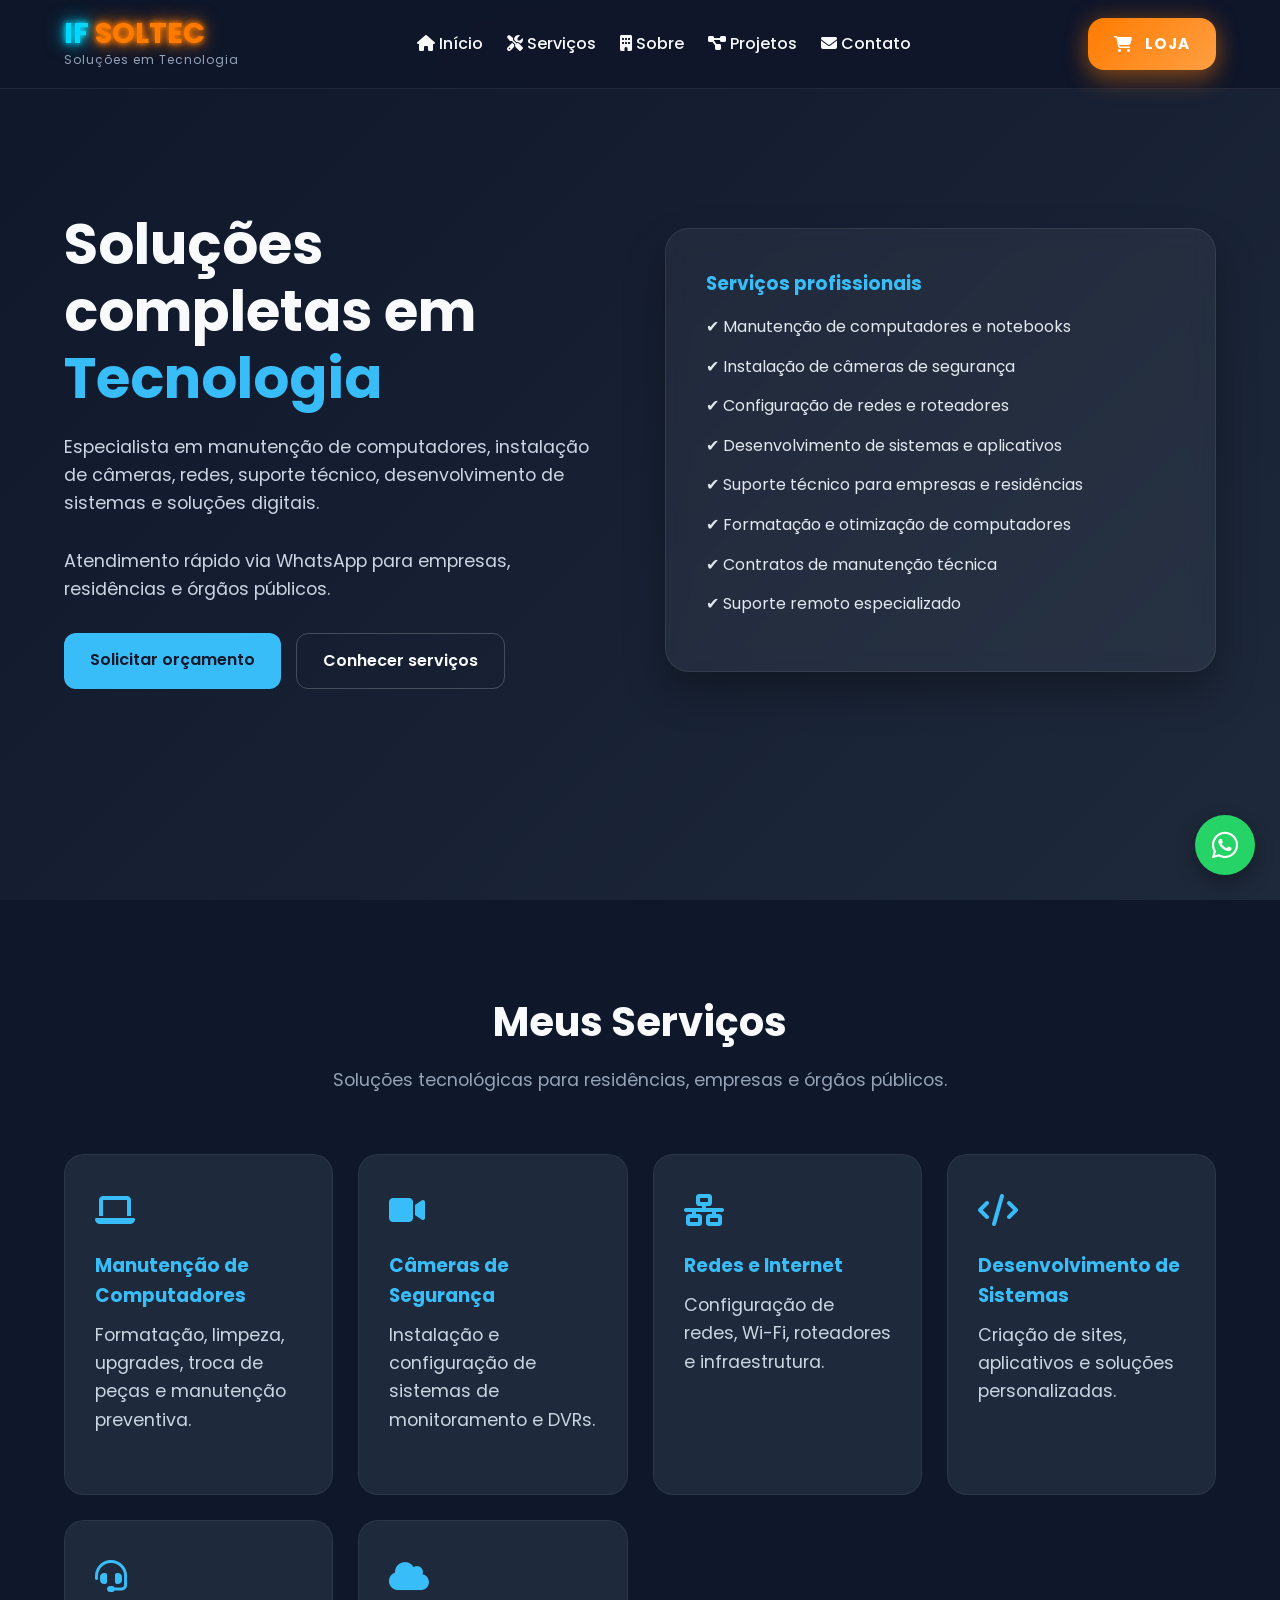
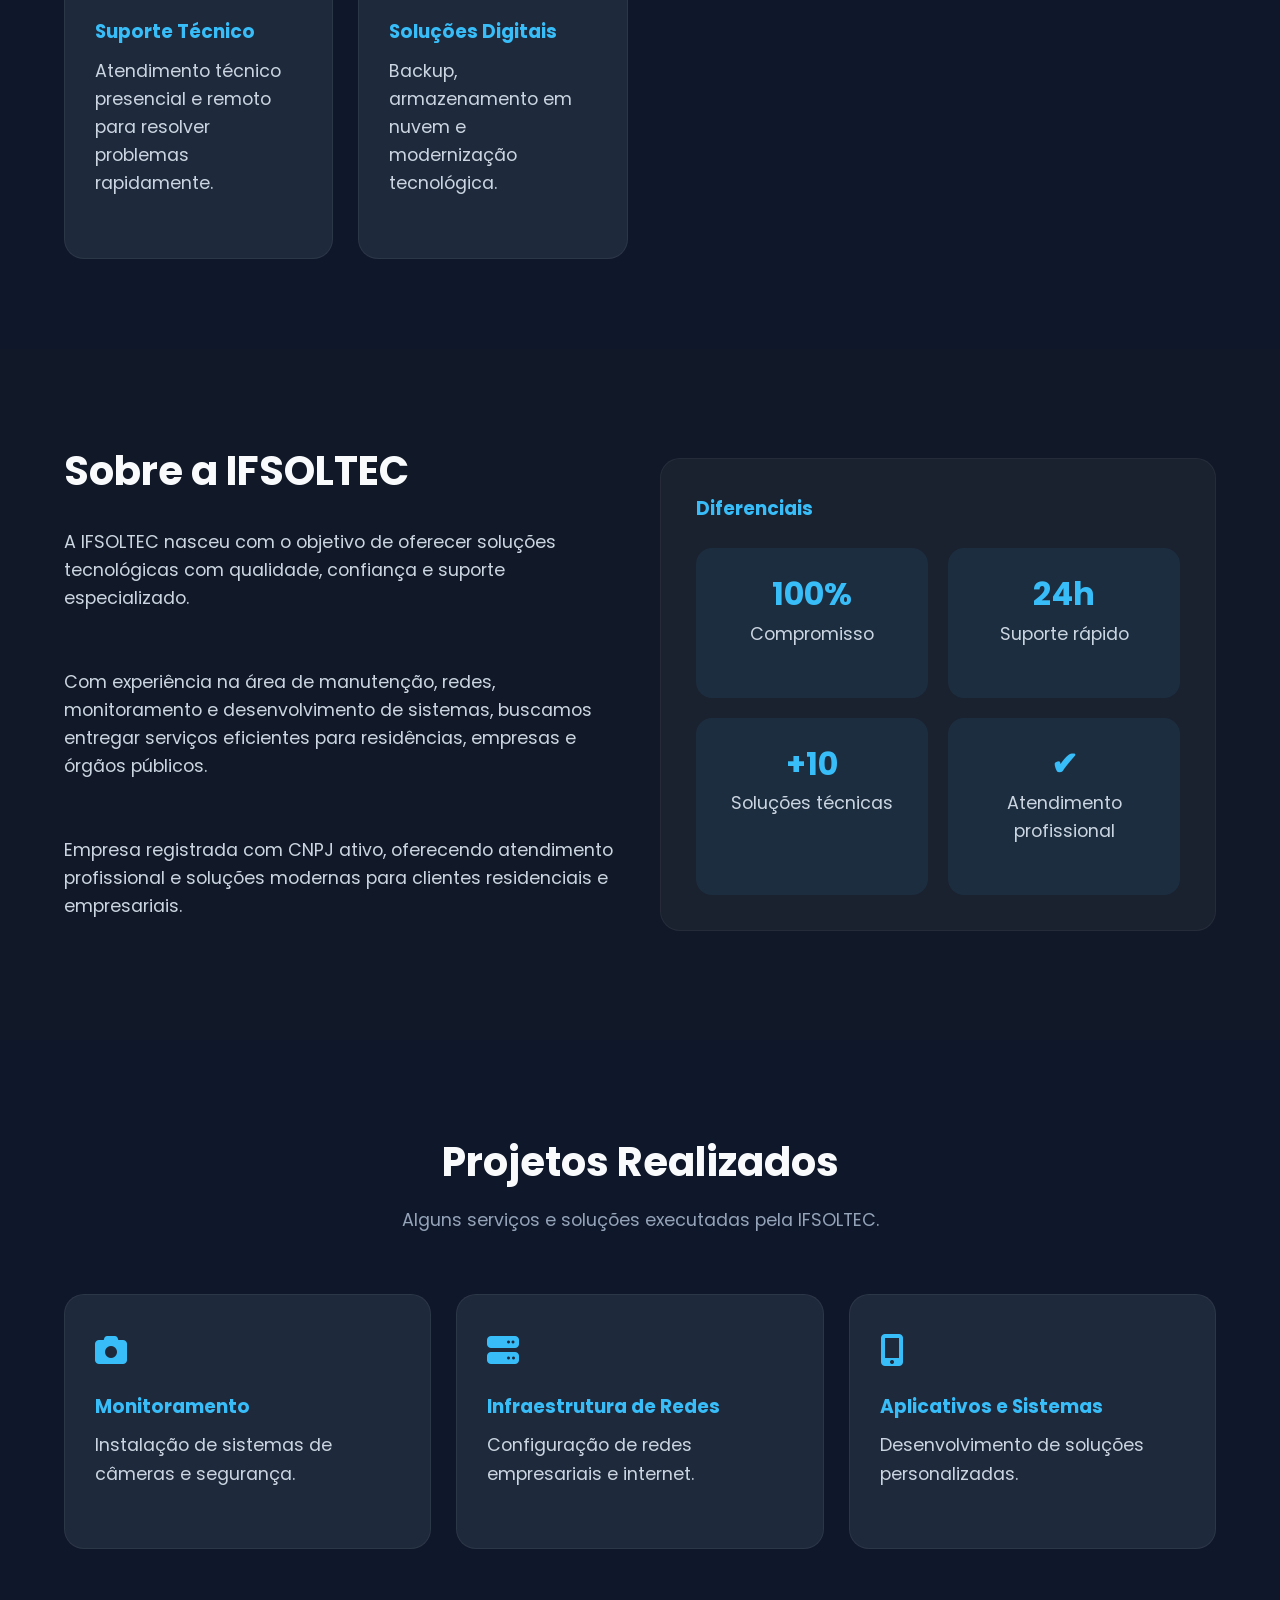
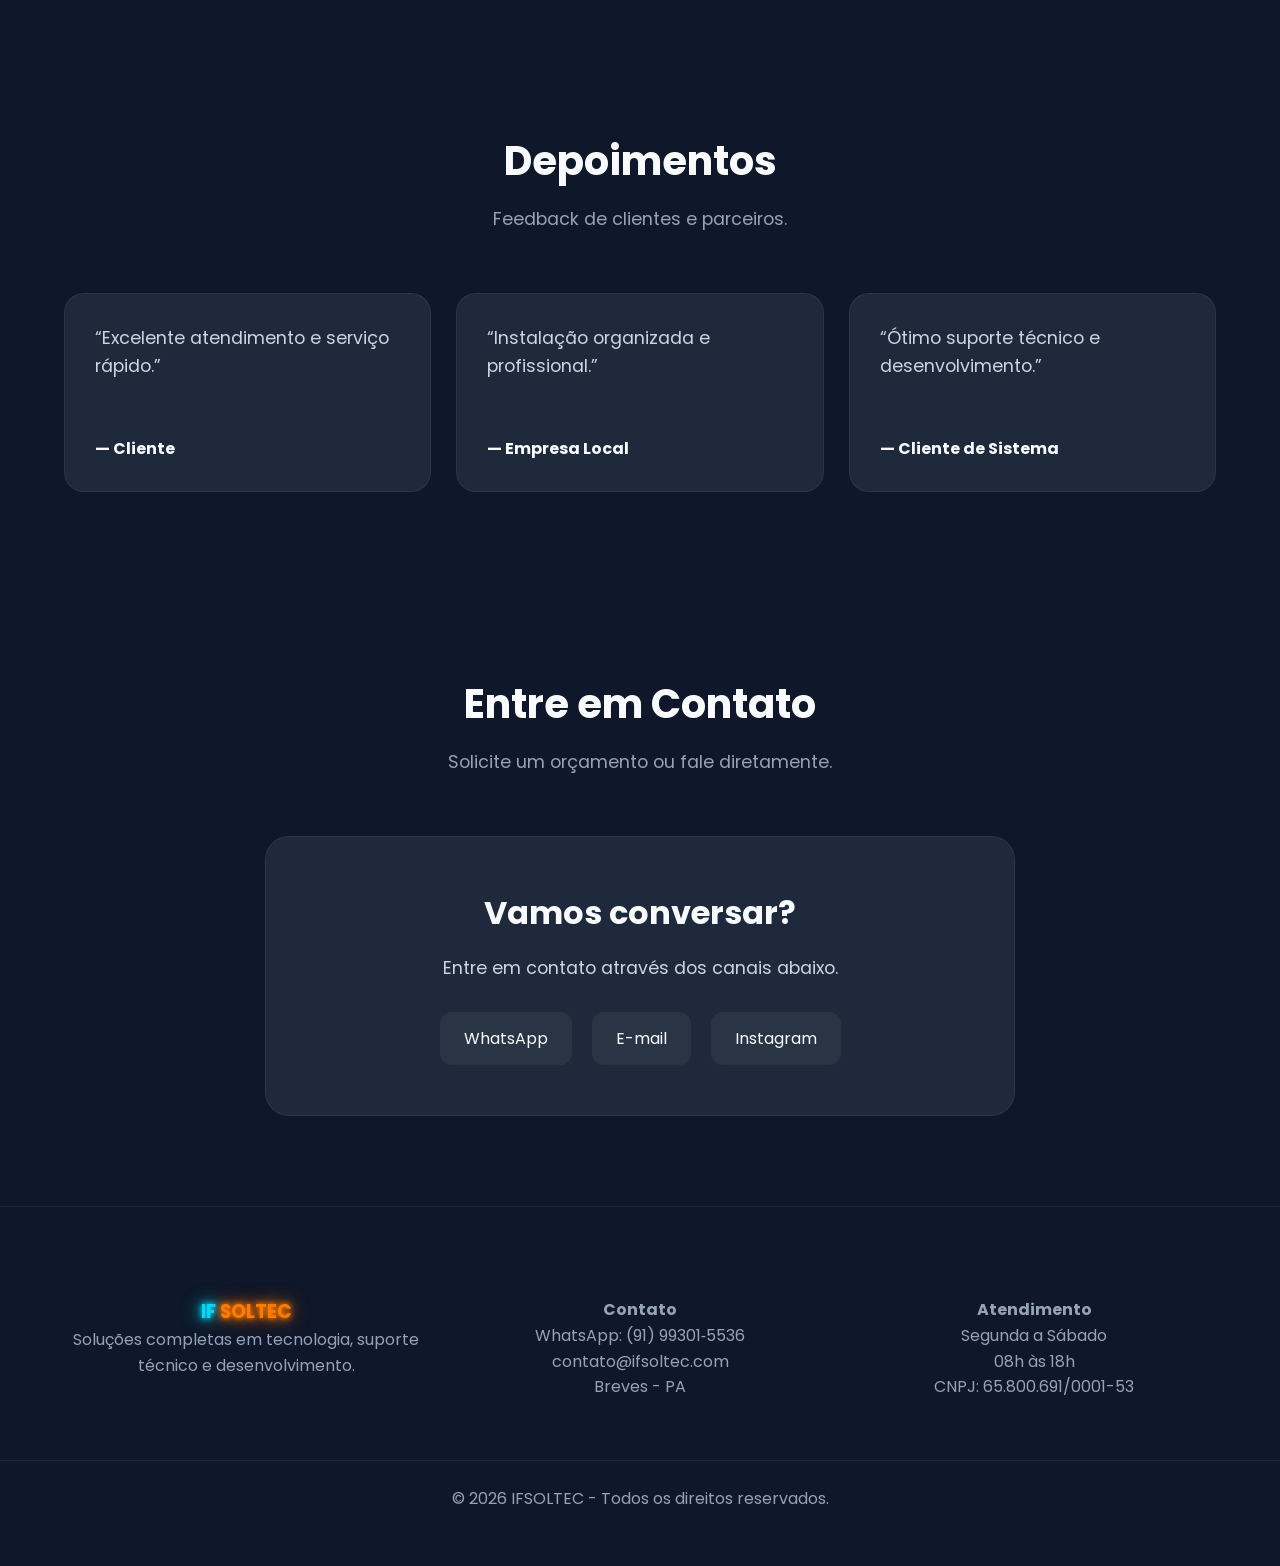
<file: index.html>
<!DOCTYPE html>
<html lang="pt-BR">

<head>

  <meta charset="UTF-8">

  <meta
    name="viewport"
    content="width=device-width, initial-scale=1.0">

  <title>
    IFSOLTEC - Soluções em Tecnologia
  </title>

  <!-- SEO -->

  <meta
    name="description"
    content="Empresa especializada em manutenção de computadores, instalação de câmeras, redes, suporte técnico e desenvolvimento de sistemas.">

  <meta
    name="keywords"
    content="manutenção de computadores, câmeras de segurança, suporte técnico, desenvolvimento de sistemas, tecnologia">

  <meta
    name="author"
    content="IFSOLTEC">

  <!-- GEO LOCALIZAÇÃO -->

  <meta
    name="geo.region"
    content="BR-PA">

  <meta
    name="geo.placename"
    content="Breves">

  <!-- TEMA MOBILE -->

  <meta
    name="theme-color"
    content="#0f172a">
    
  <!-- Open Graph para quando compartilhar no WhatsApp/Facebook. -->
  
    <meta property="og:title" content="IFSOLTEC">
    <meta property="og:description"
    content="Soluções completas em tecnologia">
    <meta property="og:image"
    content="https://ifsoltec.com/banner.png">
    <meta property="og:url"
    content="https://ifsoltec.com">
    <meta property="og:type" content="website">

  <!-- FAVICON -->

  <link
    rel="icon"
    type="image/png"
    href="icon2.png">

  <!-- GOOGLE FONTS -->

  <link
    rel="preconnect"
    href="https://fonts.googleapis.com">

  <link
    rel="preconnect"
    href="https://fonts.gstatic.com"
    crossorigin>

  <link
    href="https://fonts.googleapis.com/css2?family=Poppins:wght@300;400;500;600;700&display=swap"
    rel="stylesheet">

  <!-- FONT AWESOME -->

  <link
    rel="stylesheet"
    href="https://cdnjs.cloudflare.com/ajax/libs/font-awesome/6.5.1/css/all.min.css">

  <!-- CSS -->

  <link
    rel="stylesheet"
    href="css/style.css">

</head>

<body>

  <header class="header">

  <div class="container">

    <nav class="navbar">

      <!-- LOGO -->
      <a href="index.html" class="logo">

        <div class="logo-text">

          <h2>

            <span class="logo-if">
              IF
            </span>

            <span class="logo-soltec">
              SOLTEC
            </span>

          </h2>

          <small>
            Soluções em Tecnologia
          </small>

        </div>

      </a>

      <!-- MENU -->
      <div class="menu" id="mainMenu">

        <a href="#inicio">
          <i class="fas fa-house"></i>
          Início
        </a>

        <a href="#servicos">
          <i class="fas fa-screwdriver-wrench"></i>
          Serviços
        </a>

        <a href="#sobre">
          <i class="fas fa-building"></i>
          Sobre
        </a>

        <a href="#projetos">
          <i class="fas fa-diagram-project"></i>
          Projetos
        </a>

        <a href="#contato">
          <i class="fas fa-envelope"></i>
          Contato
        </a>

      </div>
        
        <!-- BOTÃO LOJA -->
        <a href="loja.html" class="btn-loja">
        
          <i class="fas fa-cart-shopping"></i>
        
          <span>
            LOJA
          </span>
        
        </a>

        <button
          class="menu-toggle"
          type="button"
          aria-label="Abrir menu"
          aria-controls="mainMenu"
          aria-expanded="false">
          <i class="fas fa-bars"></i>
        </button>

    </nav>

  </div>

</header>
  

  <section class="hero" id="inicio">

    <div class="container hero-content hero-text fade-up">

      <div class="hero-text">

        <h1>
          Soluções completas em <span>Tecnologia</span>
        </h1>

        <p>
          Especialista em manutenção de computadores,
          instalação de câmeras, redes, suporte técnico,
          desenvolvimento de sistemas e soluções digitais.
        </p>
        <p>
        Atendimento rápido via WhatsApp para empresas,
        residências e órgãos públicos.
        </p>

        <div class="buttons">
          <a href="https://wa.me/5591993015536" target="_blank" rel="noopener noreferrer" class="btn btn-primary">
            Solicitar orçamento
          </a>

          <a href="#servicos" class="btn btn-secondary">
            Conhecer serviços
          </a>
        </div>

      </div>

      <div class="hero-card">

        <h3>Serviços profissionais</h3>

        <ul>
          <li>✔ Manutenção de computadores e notebooks</li>
          <li>✔ Instalação de câmeras de segurança</li>
          <li>✔ Configuração de redes e roteadores</li>
          <li>✔ Desenvolvimento de sistemas e aplicativos</li>
          <li>✔ Suporte técnico para empresas e residências</li>
          <li>✔ Formatação e otimização de computadores</li>
            <li>✔ Contratos de manutenção técnica</li>
            <li>✔ Suporte remoto especializado</li>
        </ul>

      </div>

    </div>

  </section>
  
  

  <section id="servicos">

    <div class="container hero-text fade-up">

      <div class="section-title">
        <h2>Meus Serviços</h2>

        <p>
          Soluções tecnológicas para residências,
          empresas e órgãos públicos.
        </p>
      </div>

      <div class="services-grid">

        <div class="service-card">

          <div class="service-icon">
            <i class="fas fa-laptop"></i>
          </div>

          <h3>Manutenção de Computadores</h3>

          <p>
            Formatação, limpeza, upgrades,
            troca de peças e manutenção preventiva.
          </p>

        </div>

        <div class="service-card">

          <div class="service-icon">
            <i class="fas fa-video"></i>
          </div>

          <h3>Câmeras de Segurança</h3>

          <p>
            Instalação e configuração de sistemas
            de monitoramento e DVRs.
          </p>

        </div>

        <div class="service-card">

          <div class="service-icon">
            <i class="fas fa-network-wired"></i>
          </div>

          <h3>Redes e Internet</h3>

          <p>
            Configuração de redes, Wi-Fi,
            roteadores e infraestrutura.
          </p>

        </div>

        <div class="service-card">

          <div class="service-icon">
            <i class="fas fa-code"></i>
          </div>

          <h3>Desenvolvimento de Sistemas</h3>

          <p>
            Criação de sites, aplicativos
            e soluções personalizadas.
          </p>

        </div>

        <div class="service-card">

          <div class="service-icon">
            <i class="fas fa-headset"></i>
          </div>

          <h3>Suporte Técnico</h3>

          <p>
            Atendimento técnico presencial
            e remoto para resolver problemas rapidamente.
          </p>

        </div>

        <div class="service-card">

          <div class="service-icon">
            <i class="fas fa-cloud"></i>
          </div>

          <h3>Soluções Digitais</h3>

          <p>
            Backup, armazenamento em nuvem
            e modernização tecnológica.
          </p>

        </div>

      </div>

    </div>

  </section>

  <section class="about" id="sobre">

    <div class="container about-content hero-text fade-up">

      <div>

        <div class="section-title"
          style="text-align:left; margin-bottom:25px;">

          <h2>Sobre a IFSOLTEC</h2>

        </div>

        <p>
        A IFSOLTEC nasceu com o objetivo de oferecer soluções tecnológicas
        com qualidade, confiança e suporte especializado.
        </p>
        
        <br>
        
        <p>
        Com experiência na área de manutenção, redes,
        monitoramento e desenvolvimento de sistemas,
        buscamos entregar serviços eficientes para residências,
        empresas e órgãos públicos.
        </p>
        
        <br>
        
        <p>
        Empresa registrada com CNPJ ativo,
        oferecendo atendimento profissional e soluções modernas
        para clientes residenciais e empresariais.
        </p>

      </div>

      <div class="about-box">

        <h3 style="margin-bottom:20px; color:#38bdf8;">
          Diferenciais
        </h3>

        <div class="stats">

          <div class="stat">
            <h3>100%</h3>
            <p>Compromisso</p>
          </div>

          <div class="stat">
            <h3>24h</h3>
            <p>Suporte rápido</p>
          </div>

          <div class="stat">
            <h3>+10</h3>
            <p>Soluções técnicas</p>
          </div>

          <div class="stat">
            <h3>✔</h3>
            <p>Atendimento profissional</p>
          </div>

        </div>

      </div>

    </div>

  </section>

  <section id="projetos">

    <div class="container hero-text fade-up">

      <div class="section-title">

        <h2>Projetos Realizados</h2>

        <p>
          Alguns serviços e soluções executadas pela IFSOLTEC.
        </p>

      </div>

      <div class="services-grid">

        <div class="service-card">

          <div class="service-icon">
            <i class="fas fa-camera"></i>
          </div>

          <h3>Monitoramento</h3>

          <p>
            Instalação de sistemas de câmeras
            e segurança.
          </p>

        </div>

        <div class="service-card">

          <div class="service-icon">
            <i class="fas fa-server"></i>
          </div>

          <h3>Infraestrutura de Redes</h3>

          <p>
            Configuração de redes empresariais
            e internet.
          </p>

        </div>

        <div class="service-card">

          <div class="service-icon">
            <i class="fas fa-mobile-alt"></i>
          </div>

          <h3>Aplicativos e Sistemas</h3>

          <p>
            Desenvolvimento de soluções
            personalizadas.
          </p>

        </div>

      </div>

    </div>

  </section>

  <section id="depoimentos">

    <div class="container hero-text fade-up">

      <div class="section-title">

        <h2>Depoimentos</h2>

        <p>
          Feedback de clientes e parceiros.
        </p>

      </div>

      <div class="services-grid">

        <div class="service-card">

          <p>
            “Excelente atendimento e serviço rápido.”
          </p>

          <br>

          <strong>— Cliente</strong>

        </div>

        <div class="service-card">

          <p>
            “Instalação organizada e profissional.”
          </p>

          <br>

          <strong>— Empresa Local</strong>

        </div>

        <div class="service-card">

          <p>
            “Ótimo suporte técnico e desenvolvimento.”
          </p>

          <br>

          <strong>— Cliente de Sistema</strong>

        </div>

      </div>

    </div>

  </section>

  <section class="contact" id="contato">

    <div class="container hero-text fade-up">

      <div class="section-title">

        <h2>Entre em Contato</h2>

        <p>
          Solicite um orçamento ou fale diretamente.
        </p>

      </div>

      <div class="contact-box">

        <h3 style="font-size:2rem; margin-bottom:15px;">
          Vamos conversar?
        </h3>

        <p>
          Entre em contato através dos canais abaixo.
        </p>

        <div class="contact-links">

          <a href="https://wa.me/5591993015536"
            target="_blank"
            rel="noopener noreferrer">

            WhatsApp

          </a>

          <a href="mailto:contato@ifsoltec.com">

            E-mail

          </a>

          <a href="https://instagram.com/ifsoltec"
            target="_blank"
            rel="noopener noreferrer">

            Instagram

          </a>

        </div>

      </div>

    </div>

  </section>
  
  <footer>

      <div class="container footer-grid">
    
        <div>
    
          <h3>
            <span class="logo-if">IF</span>
            <span class="logo-soltec">SOLTEC</span>
          </h3>
    
          <p>
            Soluções completas em tecnologia,
            suporte técnico e desenvolvimento.
          </p>
    
        </div>
    
        <div>
    
          <h4>Contato</h4>
    
          <p>WhatsApp: (91) 99301‑5536</p>
    
          <p>contato@ifsoltec.com</p>
    
          <p>Breves - PA</p>
    
        </div>
    
        <div>
    
          <h4>Atendimento</h4>
    
          <p>Segunda a Sábado</p>
    
          <p>08h às 18h</p>
    
          <p>CNPJ: 65.800.691/0001-53</p>
    
        </div>
    
      </div>
    
      <div class="footer-bottom">
    
        © 2026 IFSOLTEC - Todos os direitos reservados.
    
      </div>
    
    </footer>

  

  <a href="https://wa.me/5591993015536?text=Olá,%20vim%20pelo%20site!"
      class="whatsapp-float"
      target="_blank"
      rel="noopener noreferrer">
          <i class="fab fa-whatsapp"></i>
    </a>

<script src="js/site.js"></script>
</body>

</html>
</file>
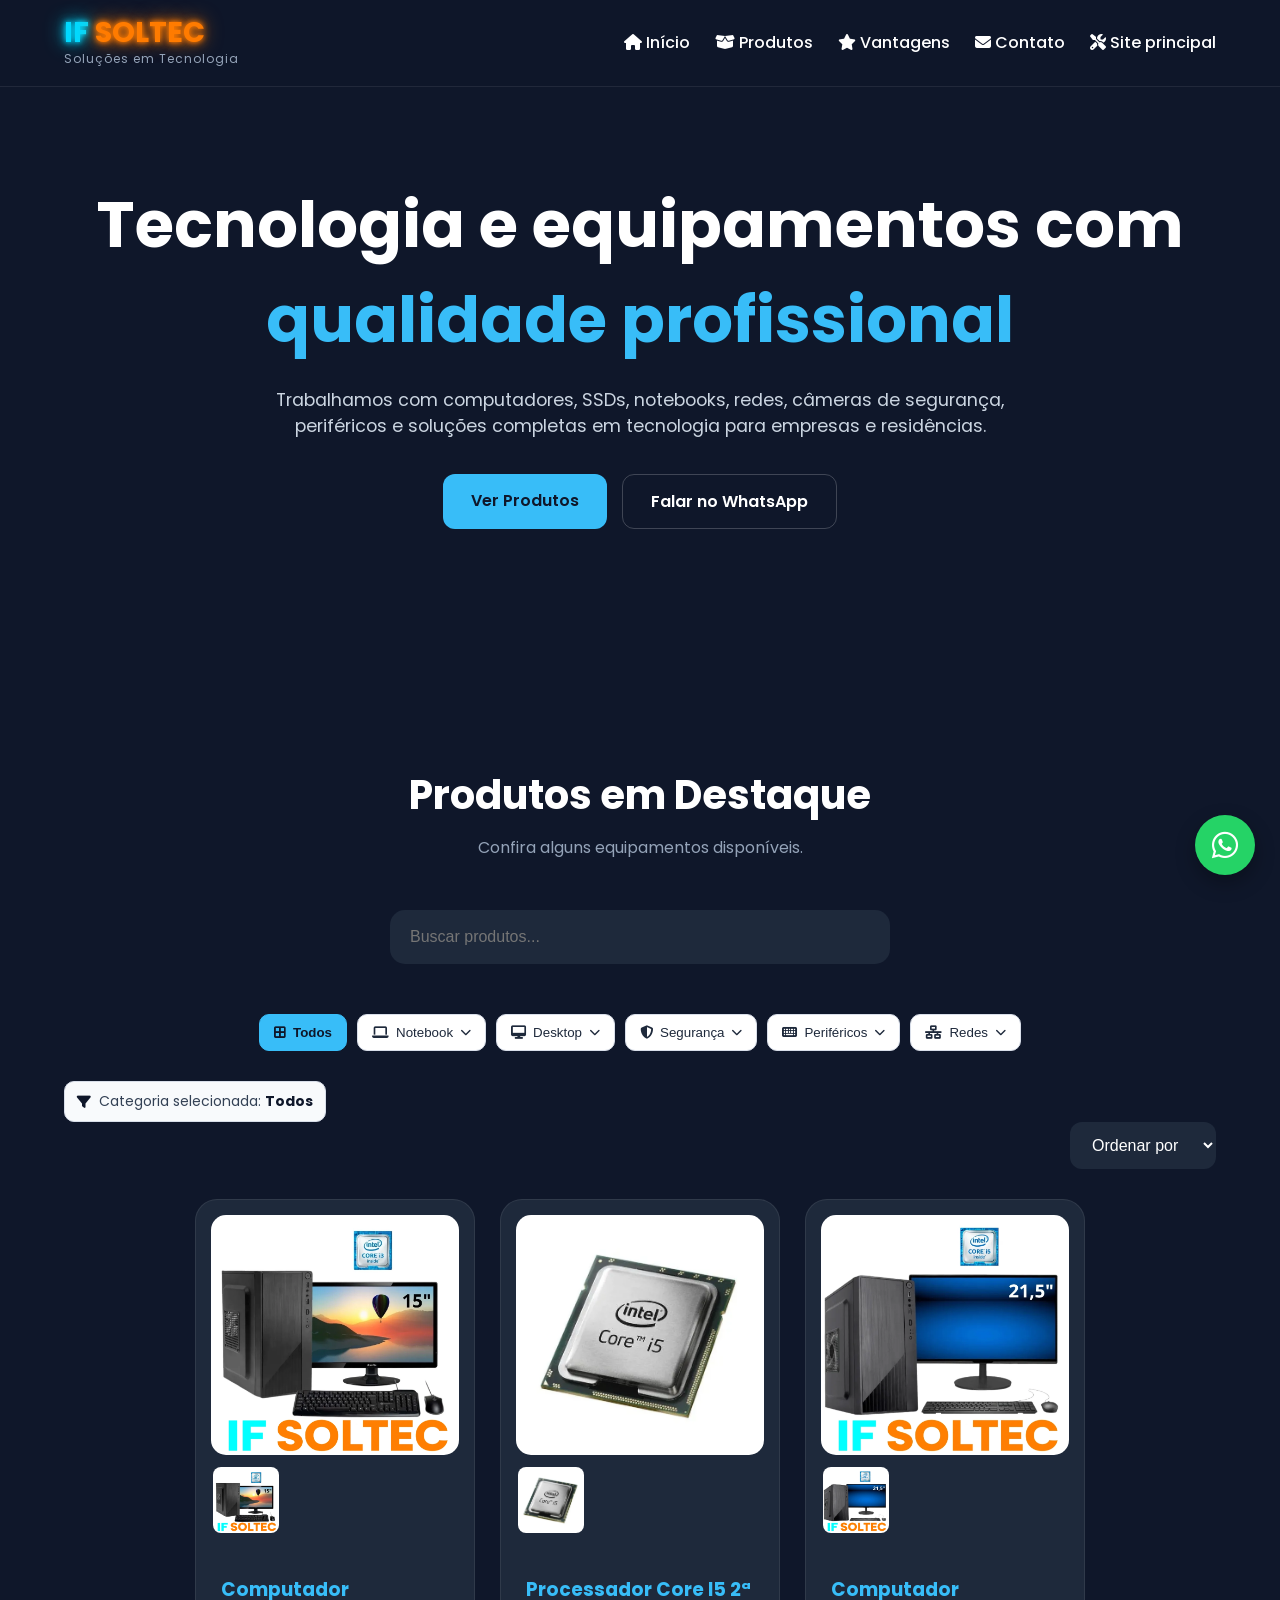
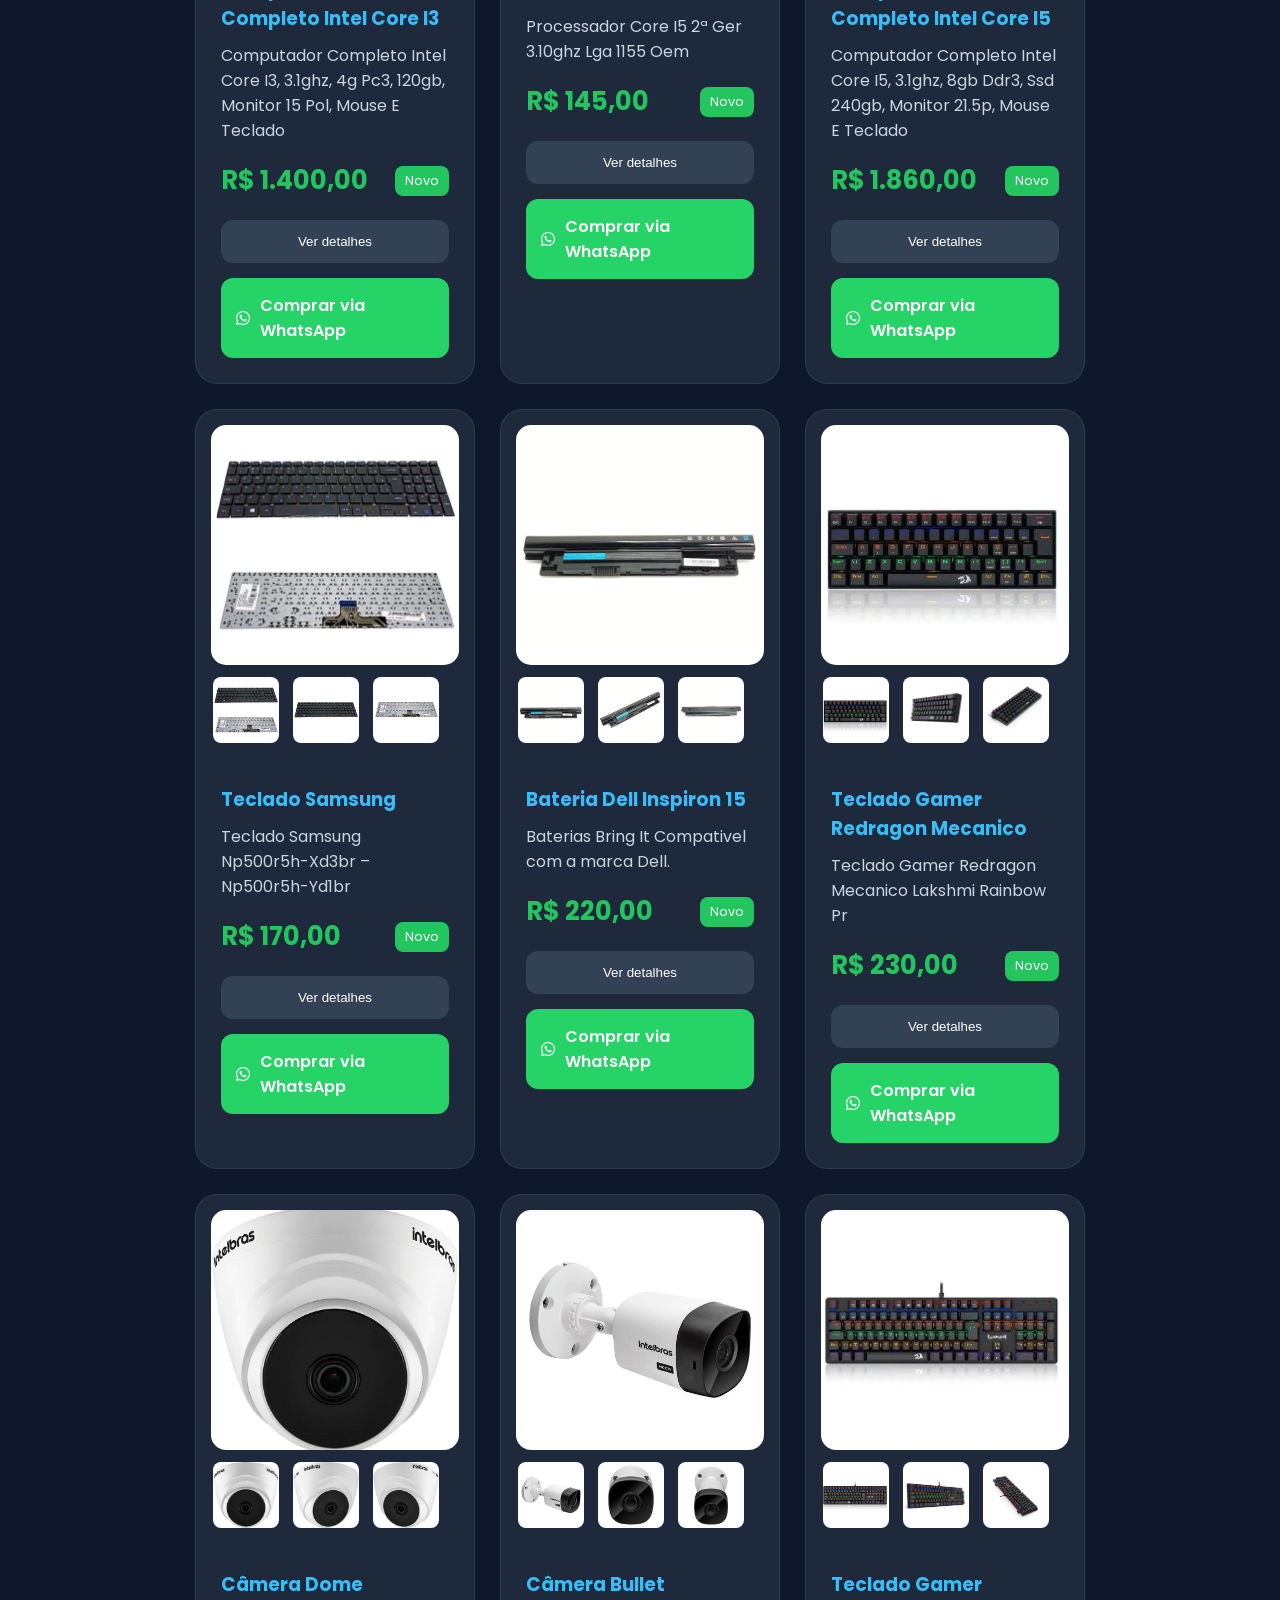
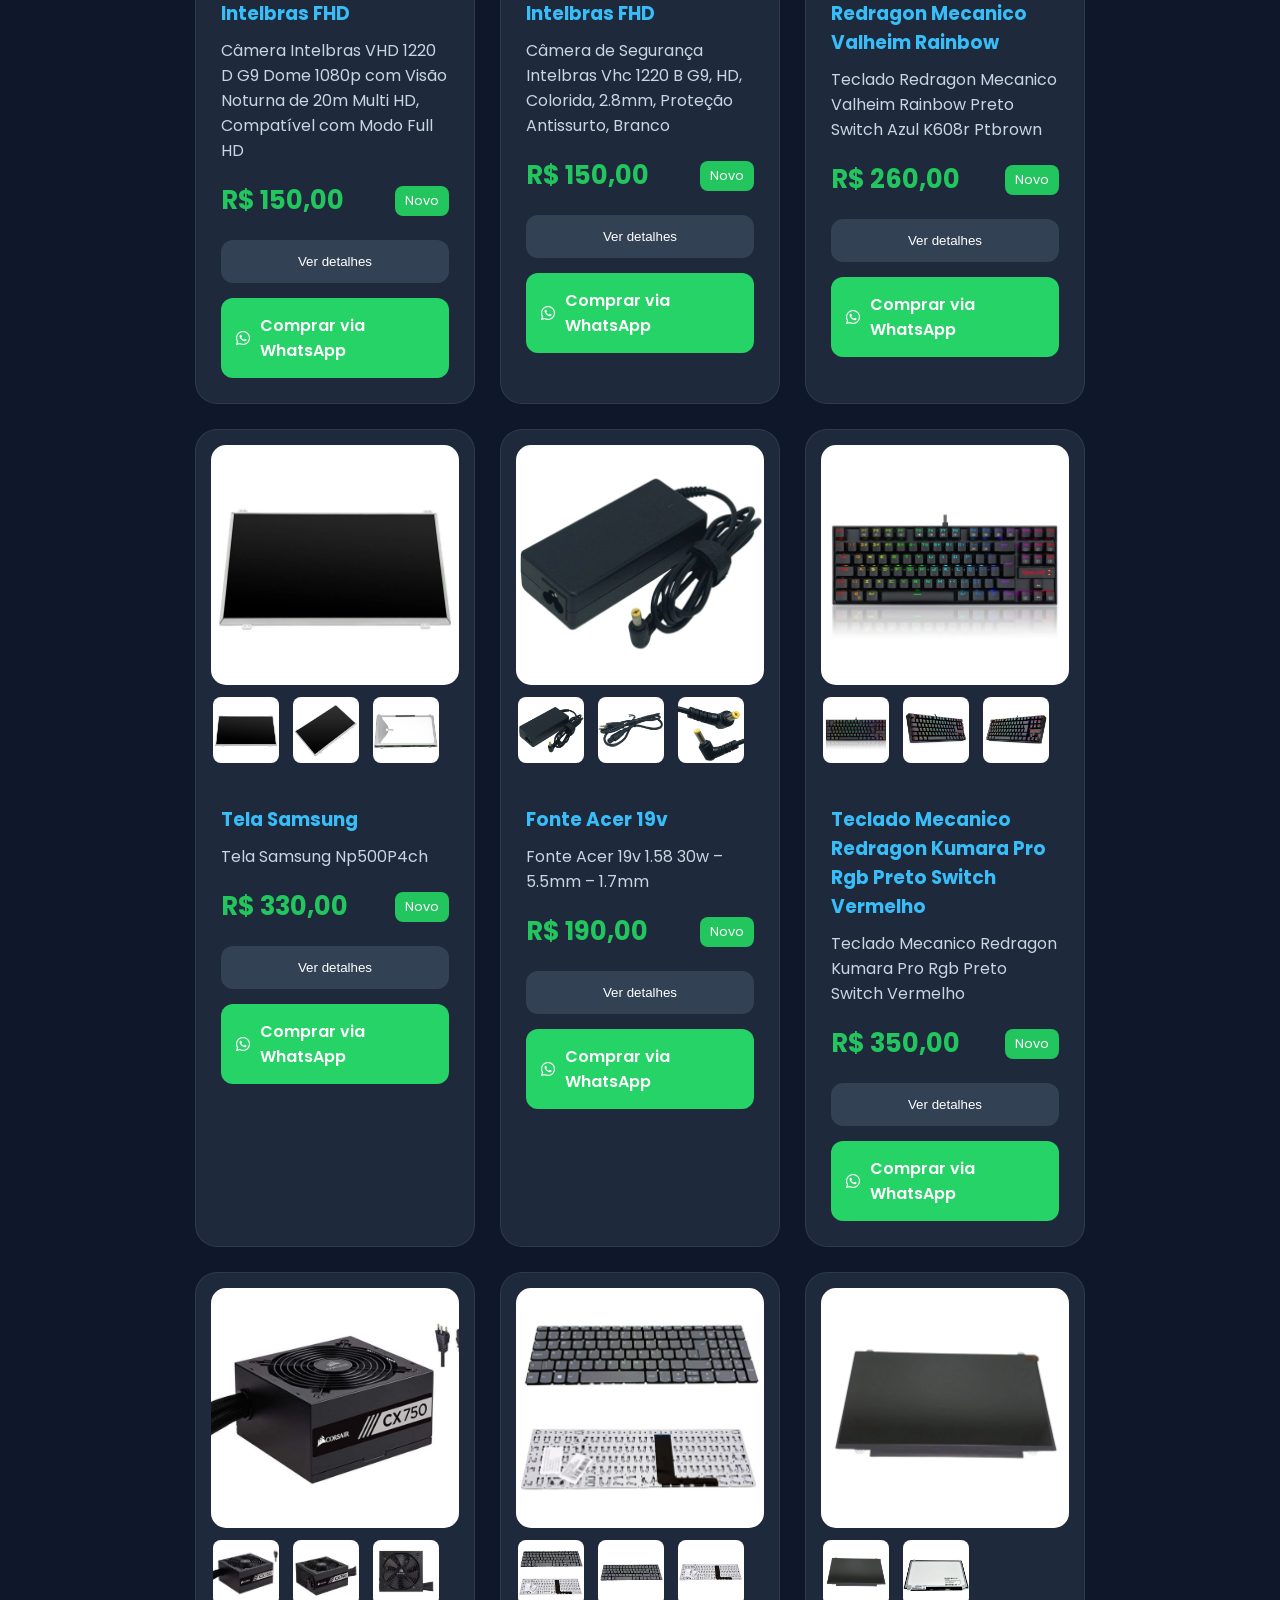
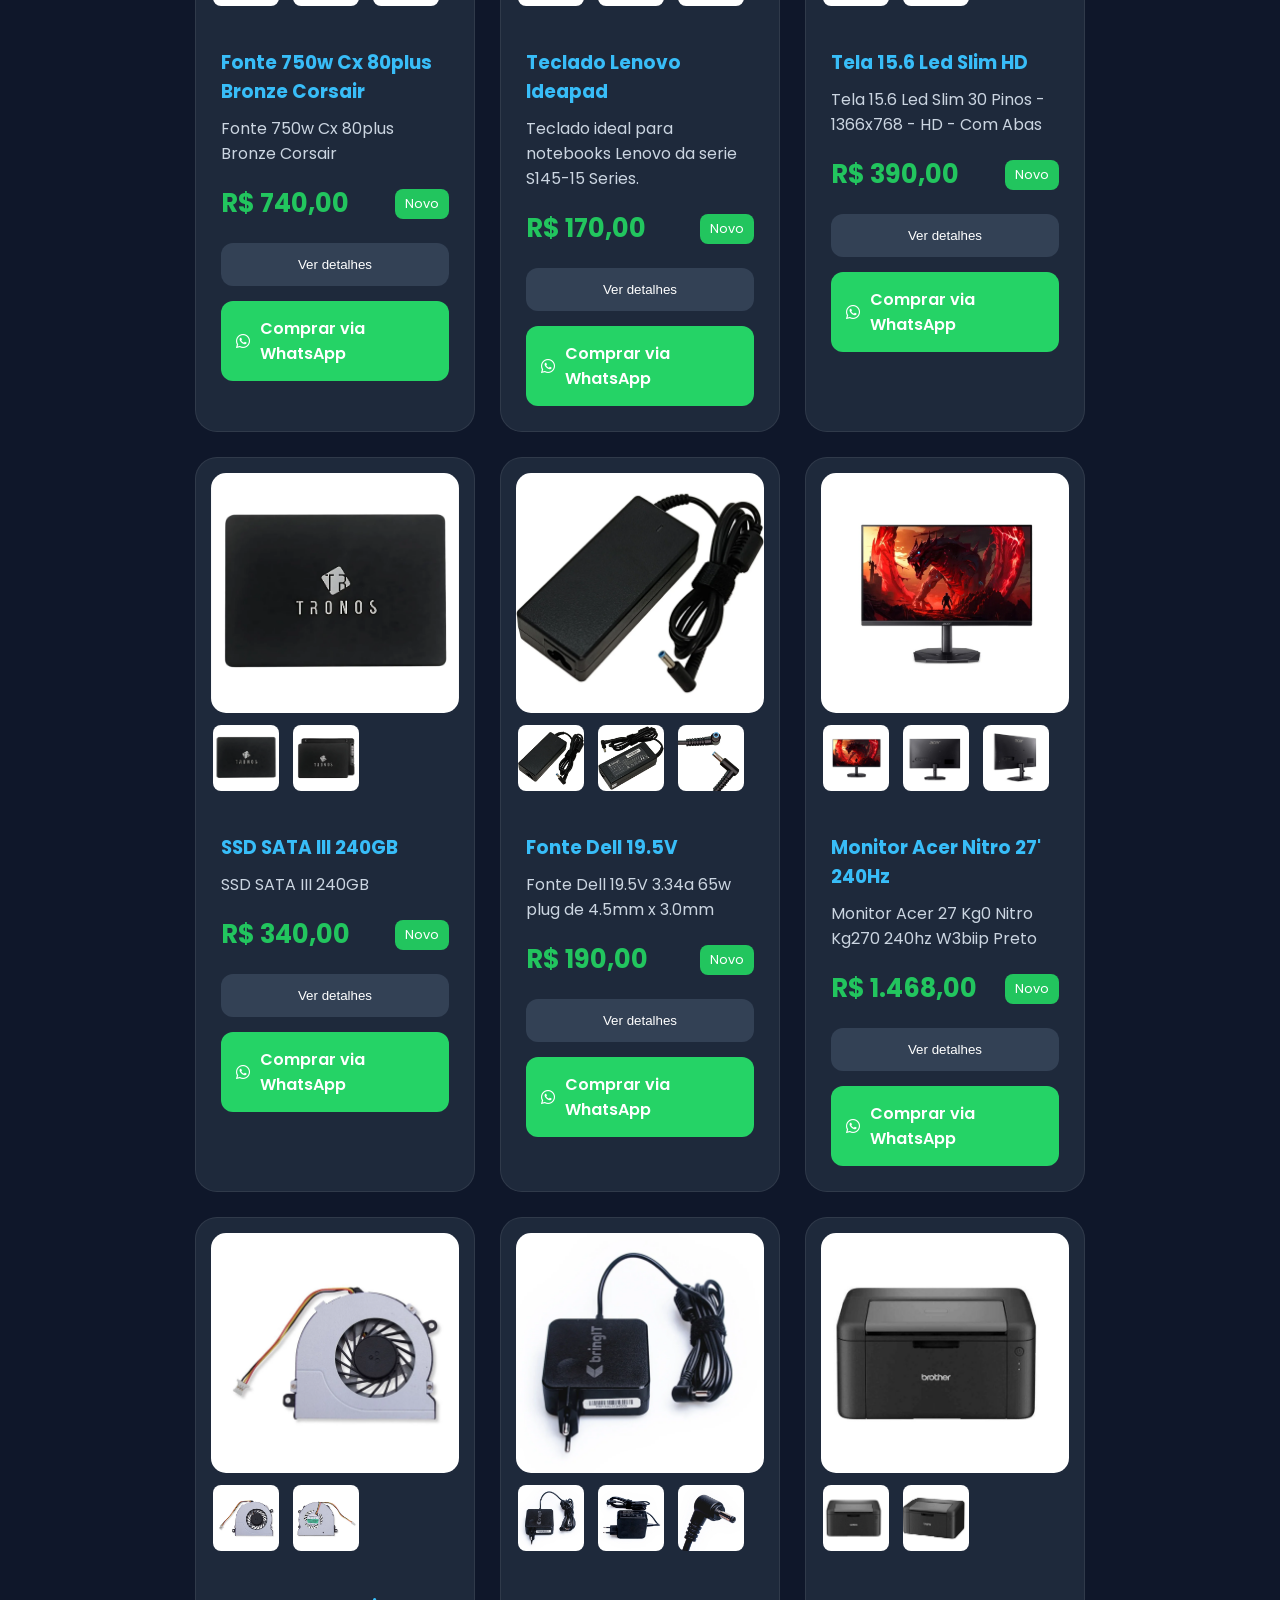
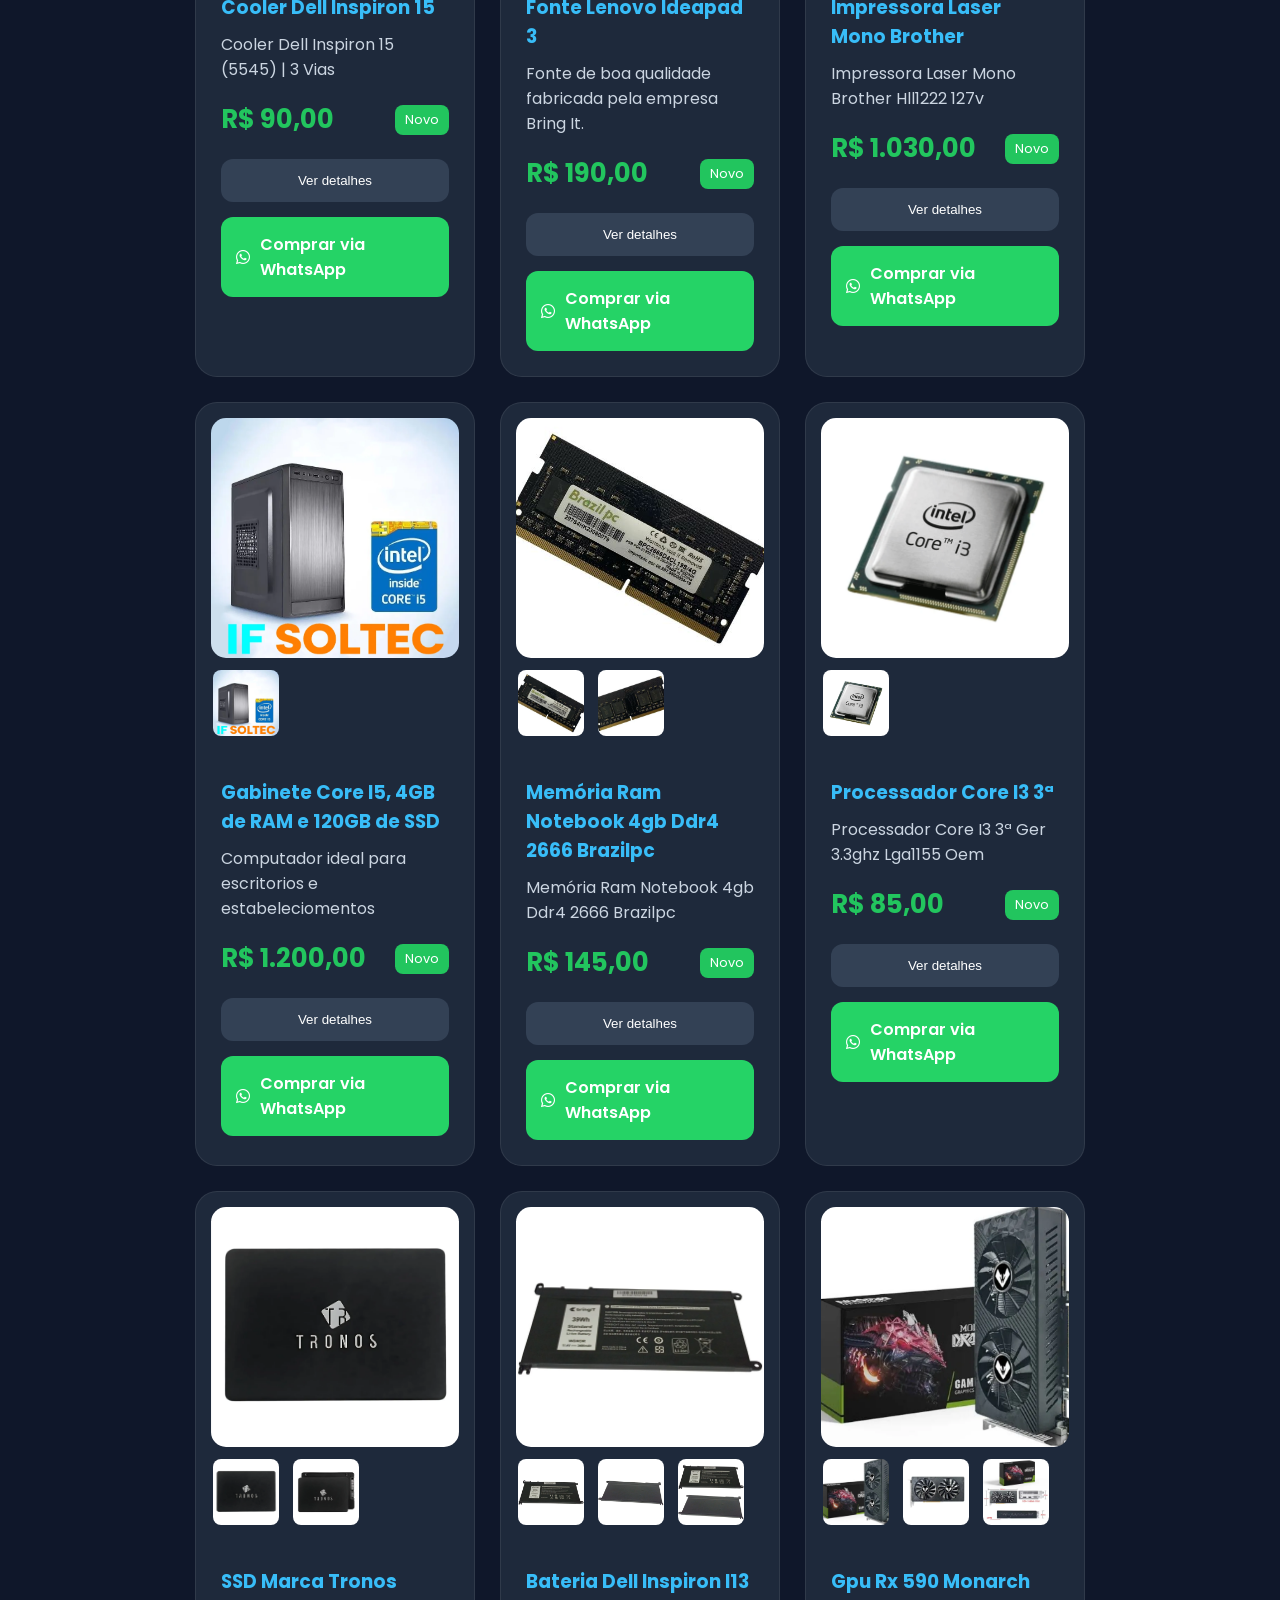
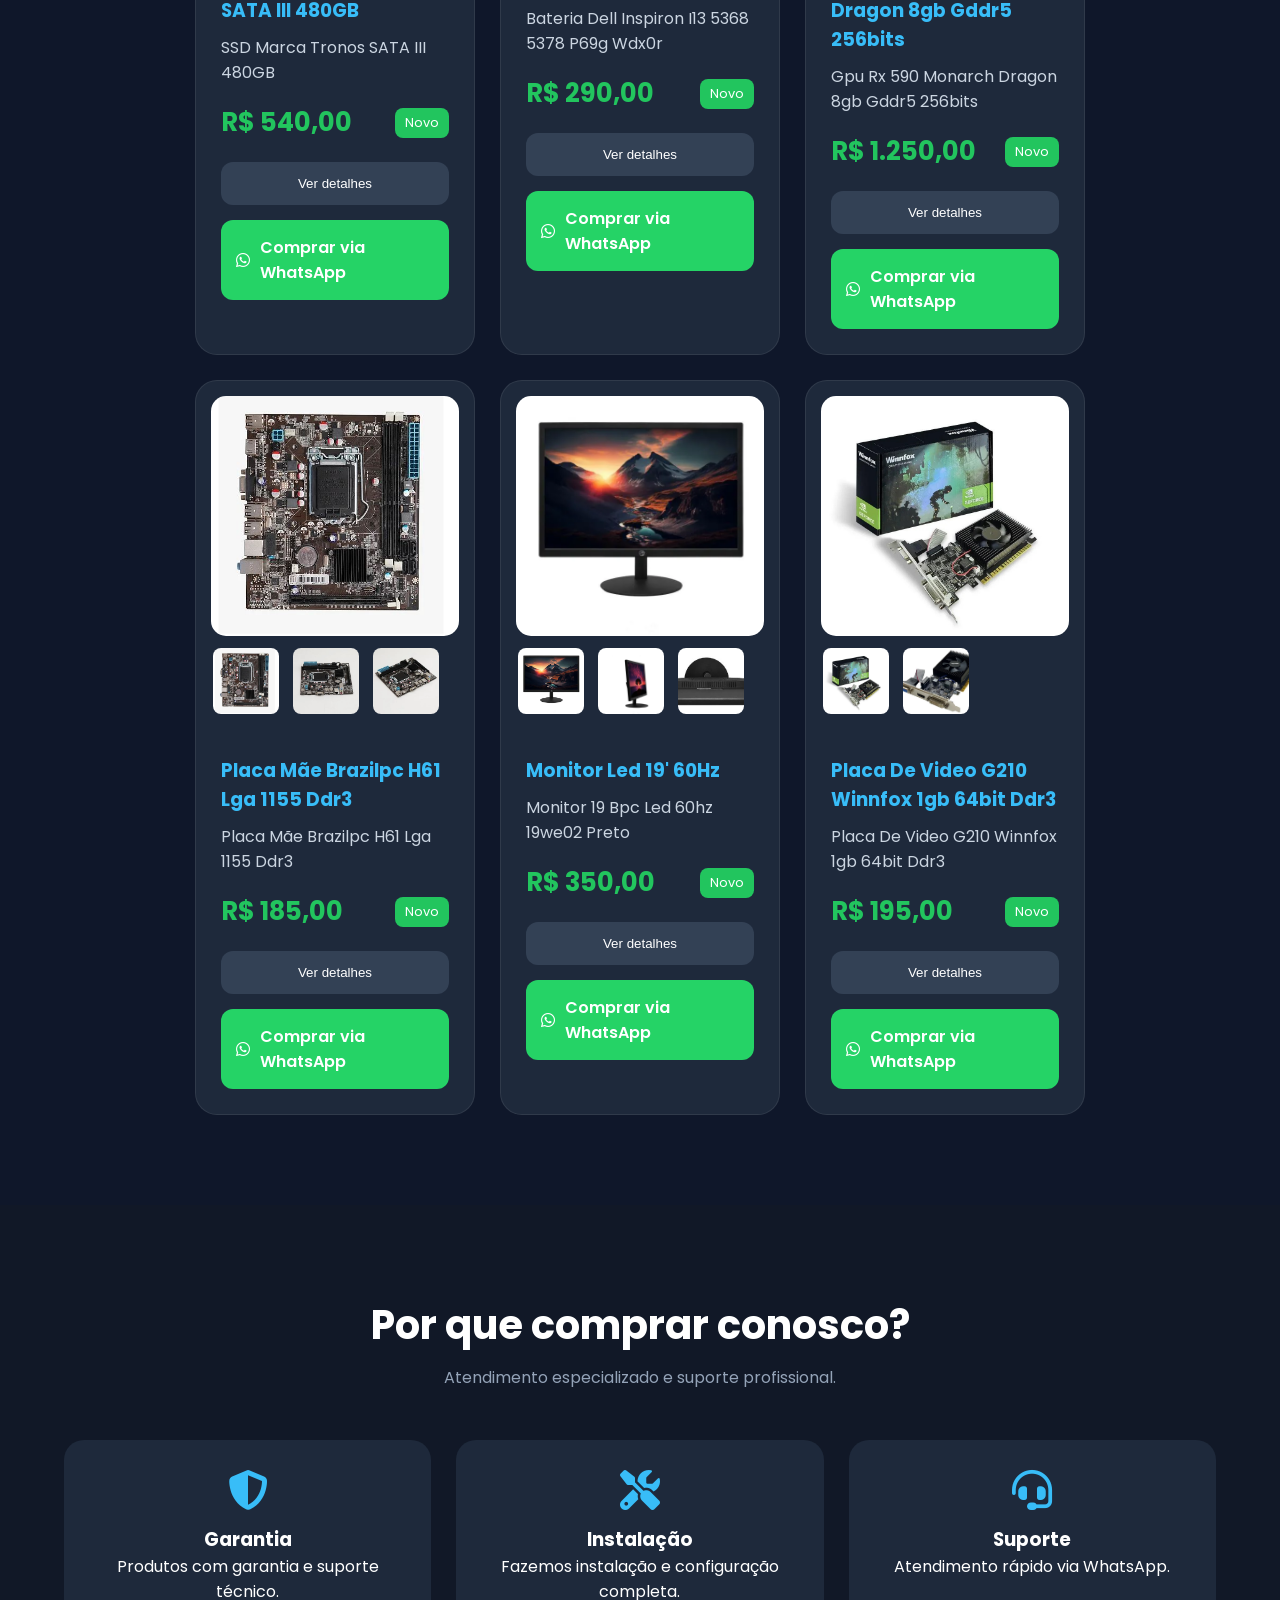
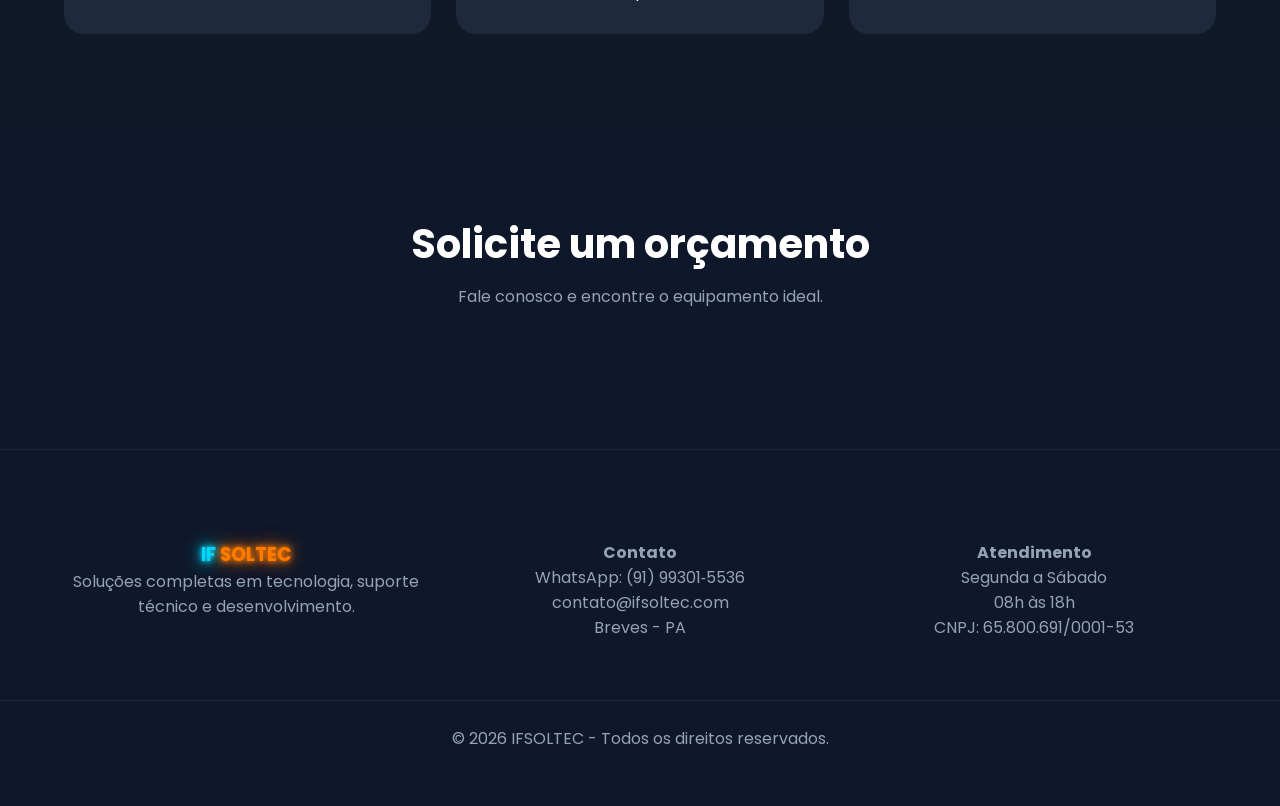
<file: loja.html>
<!DOCTYPE html>
<html lang="pt-BR">

<head>

  <meta charset="UTF-8">

  <meta
    name="viewport"
    content="width=device-width, initial-scale=1.0">

  <title>
    Loja IFSOLTEC - Peças e Equipamentos de Informática em Breves
  </title>

  <!-- SEO -->

  <meta
    name="description"
    content="Loja IFSOLTEC com peças, periféricos, câmeras, computadores, SSDs e equipamentos de informática em Breves - PA.">

  <meta
    name="keywords"
    content="manutenção de computadores, câmeras de segurança, suporte técnico, desenvolvimento de sistemas, tecnologia">

  <meta
    name="author"
    content="IFSOLTEC">

  <!-- GEO LOCALIZAÇÃO -->

  <meta
    name="geo.region"
    content="BR-PA">

  <meta
    name="geo.placename"
    content="Breves">

  <!-- TEMA MOBILE -->

  <meta
    name="theme-color"
    content="#0f172a">
    
  <!-- Open Graph para quando compartilhar no WhatsApp/Facebook. -->
  
    <meta property="og:title" content="Loja IFSOLTEC">
    <meta property="og:description"
    content="Peças, periféricos e equipamentos de informática com atendimento especializado.">
    <meta property="og:image"
    content="https://ifsoltec.com/banner.png">
    <meta property="og:url"
    content="https://ifsoltec.com/loja.html">
    <meta property="og:type" content="website">

  <!-- FAVICON -->

  <link
    rel="icon"
    type="image/png"
    href="icon2.png">

  <!-- GOOGLE FONTS -->

  <link
    rel="preconnect"
    href="https://fonts.googleapis.com">

  <link
    rel="preconnect"
    href="https://fonts.gstatic.com"
    crossorigin>

  <link
    href="https://fonts.googleapis.com/css2?family=Poppins:wght@300;400;500;600;700&display=swap"
    rel="stylesheet">

  <!-- FONT AWESOME -->

  <link
    rel="stylesheet"
    href="https://cdnjs.cloudflare.com/ajax/libs/font-awesome/6.5.1/css/all.min.css">

  <!-- CSS -->

  <link
    rel="stylesheet"
    href="css/styleLoja.css">

</head>

<body>

<header>

  <div class="container">

    <nav>

      <!-- LOGO -->
      <a href="index.html" class="logo">

        <h2>

          <span class="logo-if">
            IF
          </span>

          <span class="logo-soltec">
            SOLTEC
          </span>

        </h2>

        <small>
          Soluções em Tecnologia
        </small>

      </a>

      <!-- MENU -->
        <div class="menu" id="mainMenu">
        
          <a href="#inicio" class="menu-link active">
            <i class="fas fa-house"></i>
            <span>Início</span>
          </a>
        
          <a href="#produtos" class="menu-link">
            <i class="fas fa-box-open"></i>
            <span>Produtos</span>
          </a>
        
          <a href="#beneficios" class="menu-link">
            <i class="fas fa-star"></i>
            <span>Vantagens</span>
          </a>
        
          <a href="#contato" class="menu-link">
            <i class="fas fa-envelope"></i>
            <span>Contato</span>
          </a>

          <a href="index.html" class="menu-link">
            <i class="fas fa-screwdriver-wrench"></i>
            <span>Site principal</span>
          </a>
        
        </div>

        <button
          class="menu-toggle"
          type="button"
          aria-label="Abrir menu"
          aria-controls="mainMenu"
          aria-expanded="false">
          <i class="fas fa-bars"></i>
        </button>

    </nav>

  </div>

</header>

<section class="hero" id="inicio">

  <div class="container">

    <h1>
      Tecnologia e equipamentos com <span>qualidade profissional</span>
    </h1>

    <p>
      Trabalhamos com computadores, SSDs, notebooks, redes,
      câmeras de segurança, periféricos e soluções completas
      em tecnologia para empresas e residências.
    </p>

    <div class="hero-buttons">

      <a href="#produtos" class="btn btn-primary">
        Ver Produtos
      </a>

      <a href="https://wa.me/5591993015536"
      target="_blank"
      rel="noopener noreferrer"
      class="btn btn-secondary">

        Falar no WhatsApp

      </a>

    </div>

  </div>

</section>

<section id="produtos">

    <div class="container">

        <div class="section-title">
    
          <h2>Produtos em Destaque</h2>
    
          <p>
            Confira alguns equipamentos disponíveis.
          </p>
    
    </div>
    
        <div class="search-box">
    
          <input 
          type="text"
          id="searchInput"
          placeholder="Buscar produtos...">
        
    </div>
        
        <div class="categories">

  <button class="category active" data-filter="all">
    <i class="fas fa-border-all"></i>
    Todos
  </button>

  <!-- ================= NOTEBOOK ================= -->
  <div class="category-dropdown">
    <button class="category-group-btn" type="button" data-group-target="notebook">
      <i class="fas fa-laptop"></i>
      Notebook
      <i class="fas fa-chevron-down group-arrow"></i>
    </button>

    <div class="subcategory-menu" data-group-panel="notebook" hidden>
      <button class="category" data-filter="notebook">
        <i class="fas fa-laptop"></i>
        Notebooks
      </button>

      <button class="category" data-filter="tela">
        <i class="fas fa-tv"></i>
        Telas
      </button>

      <button class="category" data-filter="bateria">
        <i class="fas fa-battery-three-quarters"></i>
        Baterias
      </button>

      <button class="category" data-filter="teclado">
        <i class="fas fa-keyboard"></i>
        Teclados
      </button>

      <button class="category" data-filter="fonte">
        <i class="fas fa-plug"></i>
        Fontes
      </button>

      <button class="category" data-filter="cooler">
        <i class="fas fa-fan"></i>
        Coolers
      </button>
    </div>
  </div>

  <!-- ================= DESKTOP ================= -->
  <div class="category-dropdown">
    <button class="category-group-btn" type="button" data-group-target="desktop">
      <i class="fas fa-desktop"></i>
      Desktop
      <i class="fas fa-chevron-down group-arrow"></i>
    </button>

    <div class="subcategory-menu" data-group-panel="desktop" hidden>
      <button class="category" data-filter="desktop">
        <i class="fas fa-desktop"></i>
        Computadores completos
      </button>

      <button class="category" data-filter="gabinete">
        <i class="fas fa-computer"></i>
        Gabinetes
      </button>

      <button class="category" data-filter="monitor">
        <i class="fas fa-display"></i>
        Monitores
      </button>

      <button class="category" data-filter="mouse">
        <i class="fas fa-computer-mouse"></i>
        Mouses
      </button>

      <button class="category" data-filter="processador">
        <i class="fas fa-microchip"></i>
        Processadores
      </button>

      <button class="category" data-filter="placamae">
        <i class="fas fa-server"></i>
        Placas-mãe
      </button>

      <button class="category" data-filter="placavideo">
        <i class="fas fa-display"></i>
        Placas de vídeo
      </button>

      <button class="category" data-filter="memoria">
        <i class="fas fa-memory"></i>
        Memória RAM
      </button>

      <button class="category" data-filter="ssd">
        <i class="fas fa-hard-drive"></i>
        SSD
      </button>

      <button class="category" data-filter="hd">
        <i class="fas fa-database"></i>
        HD
      </button>

      <button class="category" data-filter="fontepc">
        <i class="fas fa-plug"></i>
        Fontes
      </button>

      <button class="category" data-filter="cooler">
        <i class="fas fa-fan"></i>
        Coolers
      </button>
    </div>
  </div>

  <!-- ================= SEGURANÇA ================= -->
  <div class="category-dropdown">
    <button class="category-group-btn" type="button" data-group-target="seguranca">
      <i class="fas fa-shield-halved"></i>
      Segurança
      <i class="fas fa-chevron-down group-arrow"></i>
    </button>

    <div class="subcategory-menu" data-group-panel="seguranca" hidden>
      <button class="category" data-filter="camera">
        <i class="fas fa-camera"></i>
        Câmeras
      </button>

      <button class="category" data-filter="dvr">
        <i class="fas fa-video"></i>
        DVRs
      </button>

      <button class="category" data-filter="nvr">
        <i class="fas fa-server"></i>
        NVRs
      </button>

      <button class="category" data-filter="acessorio-seguranca">
        <i class="fas fa-plug-circle-bolt"></i>
        Acessórios
      </button>
    </div>
  </div>

  <!-- ================= PERIFÉRICOS ================= -->
  <div class="category-dropdown">
    <button class="category-group-btn" type="button" data-group-target="perifericos">
      <i class="fas fa-keyboard"></i>
      Periféricos
      <i class="fas fa-chevron-down group-arrow"></i>
    </button>

    <div class="subcategory-menu" data-group-panel="perifericos" hidden>
      <button class="category" data-filter="tecladopc">
        <i class="fas fa-keyboard"></i>
        Teclados
      </button>

      <button class="category" data-filter="mouse">
        <i class="fas fa-computer-mouse"></i>
        Mouses
      </button>

      <button class="category" data-filter="impressora">
        <i class="fas fa-print"></i>
        Impressoras
      </button>

      <button class="category" data-filter="gamer">
        <i class="fas fa-gamepad"></i>
        Gamer
      </button>
    </div>
  </div>

  <!-- ================= REDES ================= -->
  <div class="category-dropdown">
    <button class="category-group-btn" type="button" data-group-target="redes">
      <i class="fas fa-network-wired"></i>
      Redes
      <i class="fas fa-chevron-down group-arrow"></i>
    </button>

    <div class="subcategory-menu" data-group-panel="redes" hidden>
      <button class="category" data-filter="redes">
        <i class="fas fa-network-wired"></i>
        Equipamentos de rede
      </button>

      <button class="category" data-filter="roteador">
        <i class="fas fa-wifi"></i>
        Roteadores
      </button>

      <button class="category" data-filter="switch">
        <i class="fas fa-ethernet"></i>
        Switches
      </button>

      <button class="category" data-filter="cabo">
        <i class="fas fa-link"></i>
        Cabos
      </button>
    </div>
  </div>

</div>
        
        <div class="sort-box">
    
          <select id="sortSelect">
    
              <option value="random" selected>
                Ordenar por
              </option>
            
              <option value="az">
                Nome A-Z
              </option>
            
              <option value="price-low">
                Menor preço
              </option>
            
              <option value="price-high">
                Maior preço
              </option>
            
              
            
            </select>
        
    </div>
    <!--======================================== ZPRODUTOS ===============================================-->
        <div class="products-grid" id="productsGrid"></div>
    
    </div>

</section>

<section class="benefits" id="beneficios">

  <div class="container">

    <div class="section-title">

      <h2>Por que comprar conosco?</h2>

      <p>
        Atendimento especializado e suporte profissional.
      </p>

    </div>

    <div class="benefits-grid">

      <div class="benefit-card">

        <i class="fas fa-shield-halved"></i>

        <h3>Garantia</h3>

        <p>
          Produtos com garantia e suporte técnico.
        </p>

      </div>

      <div class="benefit-card">

        <i class="fas fa-screwdriver-wrench"></i>

        <h3>Instalação</h3>

        <p>
          Fazemos instalação e configuração completa.
        </p>

      </div>

      <div class="benefit-card">

        <i class="fas fa-headset"></i>

        <h3>Suporte</h3>

        <p>
          Atendimento rápido via WhatsApp.
        </p>

      </div>

    </div>

  </div>

</section>

<section id="contato">

  <div class="container">

    <div class="section-title">

      <h2>Solicite um orçamento</h2>

      <p>
        Fale conosco e encontre o equipamento ideal.
      </p>

    </div>

  </div>

</section>

<footer>

      <div class="container footer-grid">
    
        <div>
    
          <h3>
            <span class="logo-if">IF</span>
            <span class="logo-soltec">SOLTEC</span>
          </h3>
    
          <p>
            Soluções completas em tecnologia,
            suporte técnico e desenvolvimento.
          </p>
    
        </div>
    
        <div>
    
          <h4>Contato</h4>
    
          <p>WhatsApp: (91) 99301‑5536</p>
    
          <p>contato@ifsoltec.com</p>
    
          <p>Breves - PA</p>
    
        </div>
    
        <div>
    
          <h4>Atendimento</h4>
    
          <p>Segunda a Sábado</p>
    
          <p>08h às 18h</p>
    
          <p>CNPJ: 65.800.691/0001-53</p>
    
        </div>
    
      </div>
    
      <div class="footer-bottom">
    
        © 2026 IFSOLTEC - Todos os direitos reservados.
    
      </div>
    
    </footer>

<a href="https://wa.me/5591993015536"
target="_blank"
rel="noopener noreferrer"
class="whatsapp-float">

<i class="fab fa-whatsapp"></i>

</a>
<script src="js/script.js"></script>
<script src="js/catalogo-json.js"></script>
<script src="js/site.js"></script>
</body>

</html>
</file>
<file: css/style.css>
* {
  margin: 0;
  padding: 0;
  box-sizing: border-box;
  scroll-behavior: smooth;
}

body {
  font-family: 'Poppins', sans-serif;
  background: #0f172a;
  color: #f8fafc;
  line-height: 1.6;
}

a {
  text-decoration: none;
  color: inherit;
}

.container {
  width: 90%;
  max-width: 1200px;
  margin: auto;
}

/*================ HEADER ================*/

header {
  width: 100%;
  position: fixed;
  top: 0;
  z-index: 1000;
  background: rgba(15, 23, 42, 0.95);
  backdrop-filter: blur(10px);
  border-bottom: 1px solid rgba(255,255,255,0.08);
}

nav {
  display: flex;
  justify-content: space-between;
  align-items: center;
  padding: 18px 0;
}

.logo {
  color: #38bdf8;
}

.logo h2 {
  font-size: 1.8rem;
  font-weight: 700;
  line-height: 1;
}

.logo small {
  display: block;
  font-size: 0.75rem;
  color: #94a3b8;
  margin-top: 3px;
  letter-spacing: 1px;
}

.logo-if {
  color: #00d9ff;
  text-shadow:
    0 0 5px #00d9ff,
    0 0 10px #00d9ff,
    0 0 20px #00d9ff;
}

.logo-soltec {
  color: #ff7b00;
  text-shadow:
    0 0 5px #ff7b00,
    0 0 10px #ff7b00,
    0 0 20px #ff7b00;
}

/*================ MENU ================*/

.menu {
  display: flex;
  gap: 24px;
}

.menu a {
  transition: 0.3s;
  font-weight: 500;
}

.menu a:hover {
  color: #38bdf8;
}

.menu-loja {
  color: #ff7b00;
  font-weight: 600;
  animation: glow 1s infinite alternate;
}

@keyframes glow {

  from {
    text-shadow:
      0 0 5px #00d9ff,
      0 0 10px #00d9ff,
      0 0 20px #00d9ff;
  }

  to {
    text-shadow:
      0 0 10px #ff7b00,
      0 0 20px #ff7b00,
      0 0 40px #ff7b00;
  }

}

.btn-menu {
  background: #38bdf8;
  color: #0f172a;
  padding: 10px 18px;
  border-radius: 10px;
  font-weight: 600;
  transition: 0.3s;
}

.btn-menu:hover {
  transform: translateY(-3px);
  box-shadow: 0 0 15px #38bdf8;
}

/*================ HERO ================*/

.hero {
  min-height: 100vh;
  display: flex;
  align-items: center;
  background: linear-gradient(135deg, #0f172a 0%, #1e293b 100%);
  padding-top: 90px;
}

.hero-content {
  display: grid;
  grid-template-columns: repeat(auto-fit, minmax(300px, 1fr));
  gap: 50px;
  align-items: center;
}

.hero-text h1 {
  font-size: 3.5rem;
  line-height: 1.2;
  margin-bottom: 20px;
}

.hero-text span {
  color: #38bdf8;
}

.hero-text p {
  font-size: 1.1rem;
  color: #cbd5e1;
  margin-bottom: 30px;
}

.buttons {
  display: flex;
  gap: 15px;
  flex-wrap: wrap;
}

.btn {
  padding: 14px 26px;
  border-radius: 12px;
  font-weight: 600;
  transition: 0.3s ease;
  display: inline-block;
}

.btn-primary {
  background: #38bdf8;
  color: #0f172a;
}

.btn-primary:hover {
  transform: translateY(-3px);
  box-shadow: 0 10px 25px rgba(56, 189, 248, 0.35);
}

.btn-secondary {
  border: 1px solid rgba(255,255,255,0.2);
}

.btn-secondary:hover {
  background: rgba(255,255,255,0.08);
}

/*================ HERO CARD ================*/

.hero-card {
  background: rgba(255,255,255,0.05);
  border: 1px solid rgba(255,255,255,0.08);
  padding: 40px;
  border-radius: 24px;
  backdrop-filter: blur(10px);
  box-shadow: 0 20px 40px rgba(0,0,0,0.3);
}

.hero-card h3 {
  margin-bottom: 15px;
  color: #38bdf8;
}

.hero-card ul {
  list-style: none;
}

.hero-card li {
  margin-bottom: 14px;
  color: #e2e8f0;
}

/*================ SECTIONS ================*/

section {
  padding: 90px 0;
}

.section-title {
  text-align: center;
  margin-bottom: 60px;
}

.section-title h2 {
  font-size: 2.5rem;
  margin-bottom: 12px;
}

.section-title p {
  color: #94a3b8;
  max-width: 700px;
  margin: auto;
}

/*================ SERVICES ================*/

.services-grid {
  display: grid;
  grid-template-columns: repeat(auto-fit, minmax(250px,1fr));
  gap: 25px;
}

.service-card {
  background: #1e293b;
  padding: 30px;
  border-radius: 20px;
  border: 1px solid rgba(255,255,255,0.06);
  transition: 0.3s ease;
}

.service-card:hover {
  transform: translateY(-8px) scale(1.02);
  border-color: #38bdf8;
  box-shadow: 0 15px 30px rgba(56,189,248,0.15);
}

.service-icon {
  font-size: 2rem;
  margin-bottom: 15px;
  color: #38bdf8;
}

.service-card h3 {
  margin-bottom: 10px;
  color: #38bdf8;
}

/*================ ABOUT ================*/

.about {
  background: #111827;
}

.about-content {
  display: grid;
  grid-template-columns: repeat(auto-fit, minmax(300px,1fr));
  gap: 40px;
  align-items: center;
}

.about-box {
  background: rgba(255,255,255,0.04);
  padding: 35px;
  border-radius: 20px;
  border: 1px solid rgba(255,255,255,0.05);
}

.stats {
  display: grid;
  grid-template-columns: repeat(2,1fr);
  gap: 20px;
  margin-top: 25px;
}

.stat {
  background: rgba(56,189,248,0.08);
  padding: 20px;
  border-radius: 16px;
  text-align: center;
}

.stat h3 {
  font-size: 2rem;
  color: #38bdf8;
}

/*================ PROJECTS ================*/

.project-card:hover {
  transform: translateY(-8px);
  border-color: #38bdf8;
}

.project-card img {
  width: 100%;
  height: 240px;
  object-fit: cover;
}

.project-content {
  padding: 25px;
}

.project-content h3 {
  color: #38bdf8;
  margin-bottom: 10px;
}

/*================ TESTIMONIALS ================*/

.testimonials-grid {
  display: grid;
  grid-template-columns: repeat(auto-fit,minmax(300px,1fr));
  gap: 25px;
}

.testimonial-card {
  background: #1e293b;
  padding: 35px;
  border-radius: 20px;
  border: 1px solid rgba(255,255,255,0.08);
}

.testimonial-card h4 {
  margin-top: 20px;
  color: #38bdf8;
}

/*================ CONTACT ================*/

.contact {
  text-align: center;
}

.contact-box {
  max-width: 750px;
  margin: auto;
  background: #1e293b;
  padding: 50px;
  border-radius: 24px;
  border: 1px solid rgba(255,255,255,0.06);
}

.contact-links {
  display: flex;
  justify-content: center;
  gap: 20px;
  margin-top: 30px;
  flex-wrap: wrap;
}

.contact-links a {
  padding: 14px 24px;
  border-radius: 12px;
  background: rgba(255,255,255,0.05);
  transition: 0.3s;
}

.contact-links a:hover {
  background: #38bdf8;
  color: #0f172a;
  font-weight: 600;
}

/*================ FOOTER ================*/

footer {
  padding: 30px 0;
  text-align: center;
  color: #94a3b8;
  border-top: 1px solid rgba(255,255,255,0.06);
}

.footer-grid {
  display: grid;
  grid-template-columns: repeat(auto-fit,minmax(250px,1fr));
  gap: 30px;
  padding: 60px 0;
}

.footer-bottom {
  text-align: center;
  padding: 25px 0;
  border-top: 1px solid rgba(255,255,255,0.08);
  color: #94a3b8;
}

/*================ WHATSAPP ================*/

.whatsapp-float {
  position: fixed;
  width: 60px;
  height: 60px;
  bottom: 25px;
  right: 25px;
  background: #25d366;
  color: white;
  border-radius: 50%;
  display: flex;
  align-items: center;
  justify-content: center;
  font-size: 30px;
  box-shadow: 0 8px 20px rgba(0,0,0,0.3);
  z-index: 999;
  transition: 0.3s ease;
}

.whatsapp-float:hover {
  transform: scale(1.1);
}

/*================ ANIMAÇÃO ================*/

.fade-up {
  animation: fadeUp 1s ease;
}

@keyframes fadeUp {

  from {
    opacity: 0;
    transform: translateY(40px);
  }

  to {
    opacity: 1;
    transform: translateY(0);
  }

}

/*================ RESPONSIVO ================*/

@media(max-width:768px) {

  .hero-text h1 {
    font-size: 2.5rem;
  }

  .menu {
    display: none;
  }

  .menuVenda {
    gap: 12px;
    font-size: 14px;
  }

  .contact-box {
    padding: 30px;
  }

}

/* =========================================================
   BOTÃO LOJA PREMIUM
========================================================= */

.btn-loja{
  position:relative;

  display:flex;
  align-items:center;
  gap:12px;

  padding:14px 26px;

  border-radius:16px;

  background:
    linear-gradient(
      135deg,
      #ff7b00,
      #ff9f43
    );

  color:#fff;

  font-weight:700;
  font-size:0.95rem;
  letter-spacing:1px;

  overflow:hidden;

  transition:0.35s ease;

  box-shadow:
    0 10px 25px rgba(255,123,0,0.35),
    0 0 25px rgba(255,123,0,0.25);
}

/* BRILHO ANIMADO */

.btn-loja::before{
  content:'';

  position:absolute;

  top:0;
  left:-120%;

  width:80%;
  height:100%;

  background:
    linear-gradient(
      120deg,
      transparent,
      rgba(255,255,255,0.45),
      transparent
    );

  transform:skewX(-25deg);

  transition:0.8s;
}

.btn-loja:hover::before{
  left:130%;
}

/* ÍCONE */

.btn-loja i{
  font-size:1rem;
  z-index:2;
}

/* TEXTO */

.btn-loja span{
  position:relative;
  z-index:2;
}

/* HOVER */

.btn-loja:hover{

  transform:
    translateY(-4px)
    scale(1.04);

  box-shadow:
    0 18px 35px rgba(255,123,0,0.45),
    0 0 40px rgba(255,123,0,0.35);

}

/* ACTIVE */

.btn-loja:active{
  transform:scale(0.98);
}

/* =========================================================
   RESPONSIVO
========================================================= */

@media(max-width:768px){

  .btn-loja{
    padding:12px 18px;
    border-radius:14px;
    font-size:0.85rem;
  }

}

/**/
.categories{
  display:flex;
  gap:12px;
  overflow-x:auto;
  padding:10px 5px 20px;
  margin-bottom:40px;
  scrollbar-width:none;
}

.categories::-webkit-scrollbar{
  display:none;
}

.category{
  display:flex;
  align-items:center;
  gap:8px;

  white-space:nowrap;

  padding:12px 20px;

  background:#1e293b;
  color:#cbd5e1;

  border:1px solid rgba(255,255,255,.08);
  border-radius:999px;

  cursor:pointer;

  transition:.3s;
}

.category i{
  font-size:14px;
}

.category:hover{
  transform:translateY(-2px);
  border-color:#38bdf8;
  color:#38bdf8;
}

.category.active{
  background:#38bdf8;
  color:#0f172a;
  border-color:#38bdf8;
  font-weight:600;

  box-shadow:0 0 20px rgba(56,189,248,.35);
}

/*================ NAVEGACAO MOBILE ================*/

.menu-toggle {
  display: none;
  width: 44px;
  height: 44px;
  align-items: center;
  justify-content: center;
  border: 1px solid rgba(255,255,255,0.14);
  border-radius: 12px;
  background: rgba(255,255,255,0.06);
  color: #f8fafc;
  font-size: 1.15rem;
  cursor: pointer;
}

@media(max-width:768px) {
  nav {
    position: relative;
    gap: 12px;
  }

  .menu-toggle {
    display: flex;
  }

  .menu {
    position: absolute;
    top: calc(100% + 14px);
    left: 0;
    right: 0;
    display: none;
    flex-direction: column;
    gap: 4px;
    padding: 14px;
    border: 1px solid rgba(255,255,255,0.08);
    border-radius: 16px;
    background: rgba(15, 23, 42, 0.98);
    box-shadow: 0 18px 35px rgba(0,0,0,0.35);
  }

  .menu.open {
    display: flex;
  }

  .menu a {
    display: flex;
    align-items: center;
    gap: 10px;
    padding: 12px;
    border-radius: 10px;
  }

  .menu a:hover {
    background: rgba(56,189,248,0.1);
  }

  .btn-loja span {
    display: none;
  }
}
</file>
<file: css/styleLoja.css>
*{
      margin:0;
      padding:0;
      box-sizing:border-box;
      scroll-behavior:smooth;
    }

    body{
      font-family:'Poppins',sans-serif;
      background:#0f172a;
      color:#fff;
    }

    a{
      text-decoration:none;
      color:inherit;
    }

    img{
      max-width:100%;
      display:block;
    }

    .container{
      width:90%;
      max-width:1300px;
      margin:auto;
    }

    /*================ HEADER ================*/

    header {
      width: 100%;
      position: fixed;
      top: 0;
      z-index: 1000;
      background: rgba(15, 23, 42, 0.95);
      backdrop-filter: blur(10px);
      border-bottom: 1px solid rgba(255,255,255,0.08);
    }
    
    nav {
      display: flex;
      justify-content: space-between;
      align-items: center;
      padding: 18px 0;
    }
    
    .logo {
      color: #38bdf8;
    }
    
    .logo h2 {
      font-size: 1.8rem;
      font-weight: 700;
      line-height: 1;
    }
    
    .logo small {
      display: block;
      font-size: 0.75rem;
      color: #94a3b8;
      margin-top: 3px;
      letter-spacing: 1px;
    }
    
    .logo-if {
      color: #00d9ff;
      text-shadow:
        0 0 5px #00d9ff,
        0 0 10px #00d9ff,
        0 0 20px #00d9ff;
    }
    
    .logo-soltec {
      color: #ff7b00;
      text-shadow:
        0 0 5px #ff7b00,
        0 0 10px #ff7b00,
        0 0 20px #ff7b00;
    }

    .menu{
      display:flex;
      gap:25px;
      align-items:center;
    }

    .menu a{
      transition:0.3s;
      font-weight:500;
    }

    .menu a:hover{
      color:#38bdf8;
    }

    .menu-loja{
      color:#38bdf8;
      animation:glow 2s infinite alternate;
    }

    @keyframes glow{

      from{
        text-shadow:
        0 0 5px #38bdf8,
        0 0 10px #38bdf8,
        0 0 20px #38bdf8;
      }

      to{
        text-shadow:
        0 0 10px #38bdf8,
        0 0 20px #38bdf8,
        0 0 40px #38bdf8;
      }

    }

    .hero{
      min-height:75vh;
      display:flex;
      align-items:center;
      background:
      linear-gradient(rgba(15,23,42,0.85),
      rgba(15,23,42,0.9)),
      url('https://images.unsplash.com/photo-1518770660439-4636190af475?q=80&w=1600&auto=format&fit=crop');

      background-size:cover;
      background-position:center;
      text-align:center;
      padding-top:120px;
    }

    .hero h1{
      font-size:4rem;
      margin-bottom:20px;
    }

    .hero span{
      color:#38bdf8;
    }

    .hero p{
      max-width:800px;
      margin:auto;
      color:#cbd5e1;
      font-size:1.1rem;
      margin-bottom:35px;
    }

    .hero-buttons{
      display:flex;
      justify-content:center;
      gap:15px;
      flex-wrap:wrap;
    }

    .btn{
      padding:14px 28px;
      border-radius:12px;
      font-weight:600;
      transition:0.3s ease;
    }

    .btn-primary{
      background:#38bdf8;
      color:#0f172a;
    }

    .btn-primary:hover{
      transform:translateY(-4px);
      box-shadow:0 10px 25px rgba(56,189,248,0.35);
    }

    .btn-secondary{
      border:1px solid rgba(255,255,255,0.2);
    }

    .btn-secondary:hover{
      background:rgba(255,255,255,0.08);
    }

    section{
      padding:90px 0;
    }

    .section-title{
      text-align:center;
      margin-bottom:50px;
    }

    .section-title h2{
      font-size:2.5rem;
      margin-bottom:10px;
    }

    .section-title p{
      color:#94a3b8;
    }

    .search-box{
      max-width:500px;
      margin:0 auto 50px;
      position:relative;
    }

    .search-box input{
      width:100%;
      padding:18px 20px;
      border:none;
      outline:none;
      border-radius:15px;
      background:#1e293b;
      color:#fff;
      font-size:1rem;
    }

    .categories{
      display:flex;
      justify-content:center;
      gap:15px;
      flex-wrap:wrap;
      margin-bottom:50px;
    }

    .category{
      padding:12px 22px;
      border-radius:12px;
      background:#1e293b;
      transition:0.3s;
      color: white;
      cursor:pointer;
      border:1px solid rgba(255,255,255,0.08);
    }

    .category:hover{
      background:#38bdf8;
      color: black;
      font-weight:700;
    }
    
    .category.active{

      background:#38bdf8;
      color: black;
      font-weight:700;
    
    }

    .products-grid{
      display:grid;
      grid-template-columns:repeat(auto-fill,minmax(280px,280px));
      justify-content:center;
      gap:25px;
    }

    .product-card{
      background:#1e293b;
      border-radius:22px;
      overflow:hidden;
      border:1px solid rgba(255,255,255,0.08);
      transition:0.3s ease;
    }

    .product-card:hover{
      transform:translateY(-8px);
      border-color:#38bdf8;
      box-shadow:0 20px 40px rgba(0,0,0,0.35);
    }

    .product-card img{
      width:100%;
      height:240px;
      object-fit:cover;
    }

    .product-content{
      padding:25px;
    }

    .product-content h3{
      color:#38bdf8;
      margin-bottom:10px;
    }

    .product-content p{
      color:#cbd5e1;
      margin-bottom:18px;
    }

    .product-info{
      display:flex;
      justify-content:space-between;
      align-items:center;
      margin-bottom:20px;
    }

    .price{
      font-size:1.6rem;
      color:#22c55e;
      font-weight:700;
    }

    .badge{
      background:#22c55e;
      color:#fff;
      padding:6px 10px;
      border-radius:8px;
      font-size:0.8rem;
    }

    .benefits{
      background:#111827;
    }

    .benefits-grid{
      display:grid;
      grid-template-columns:repeat(auto-fit,minmax(250px,1fr));
      gap:25px;
    }

    .benefit-card{
      background:#1e293b;
      padding:30px;
      border-radius:20px;
      text-align:center;
    }

    .benefit-card i{
      font-size:2.5rem;
      color:#38bdf8;
      margin-bottom:15px;
    }

    @media(max-width:768px){

      .hero h1{
        font-size:2.5rem;
      }

      .menu{
        display:none;
      }

      .section-title h2{
        font-size:2rem;
      }

    }
    
    .product-gallery{
    padding:15px;
    }
    
    .main-image{
      width:100%;
      height:240px;
      object-fit:cover;
      border-radius:15px;
    }
    
    .thumbs{
      display:flex;
      gap:10px;
      margin-top:10px;
    }
    
    .thumbs img{
      width:70px;
      height:70px;
      object-fit:cover;
      border-radius:10px;
      cursor:pointer;
      border:2px solid transparent;
      transition:0.3s;
    }
    
    .thumbs img:hover{
      border-color:#38bdf8;
    }
    
    .specs{
      display:flex;
      flex-wrap:wrap;
      gap:10px;
      margin-bottom:20px;
    }
    
    .specs span{
      background:#0f172a;
      padding:8px 12px;
      border-radius:10px;
      font-size:0.85rem;
    }
    
    .details-btn{
      width:100%;
      margin-bottom:15px;
      padding:14px;
      border:none;
      border-radius:12px;
      background:#334155;
      color:#fff;
      cursor:pointer;
      transition:0.3s;
    }
    
    .details-btn:hover{
      background:#38bdf8;
      color:#0f172a;
    }
    
    .product-details{
      display:none;
      margin-bottom:20px;
      color:#cbd5e1;
    }
    
    .product-details ul{
      margin-top:10px;
      padding-left:20px;
    }
    
    .product-details li{
      margin-bottom:8px;
    }
    
    .sort-box{
      display:flex;
      justify-content:flex-end;
      margin-bottom:30px;
    }
    
    .sort-box select{
      background:#1e293b;
      color:#fff;
      border:none;
      padding:14px 18px;
      border-radius:12px;
      font-size:1rem;
      outline:none;
      cursor:pointer;
    }
    
    /*================ FOOTER ================*/
    footer {
      padding: 30px 0;
      text-align: center;
      color: #94a3b8;
      border-top: 1px solid rgba(255,255,255,0.06);
    }
    
    .footer-grid {
      display: grid;
      grid-template-columns: repeat(auto-fit,minmax(250px,1fr));
      gap: 30px;
      padding: 60px 0;
    }
    
    .footer-bottom {
      text-align: center;
      padding: 25px 0;
      border-top: 1px solid rgba(255,255,255,0.08);
      color: #94a3b8;
    }
    
    /*================ WHATSAPP ================*/
    .whatsapp-float {
      position: fixed;
      width: 60px;
      height: 60px;
      bottom: 25px;
      right: 25px;
      background: #25d366;
      color: white;
      border-radius: 50%;
      display: flex;
      align-items: center;
      justify-content: center;
      font-size: 30px;
      box-shadow: 0 8px 20px rgba(0,0,0,0.3);
      z-index: 999;
      transition: 0.3s ease;
    }
    
    .whatsapp-float:hover {
      transform: scale(1.3);
    }
    
    .btn-whatsapp{
      width:100%;
      display:flex;
      justify-content:center;
      align-items:center;
      gap:10px;
      background:#25d366;
      color:white;
      padding:15px;
      border-radius:12px;
      font-weight:600;
      transition:0.3s;
    }

    .btn-whatsapp:hover{
      transform:scale(1.1);
    }
    
    /* =========================================================
   CATEGORIAS AGRUPADAS
   ========================================================= */

    .categories {
      display: flex;
      flex-wrap: wrap;
      align-items: center;
      gap: 10px;
    }
    
    .category,
    .category-group-btn {
      display: inline-flex;
      align-items: center;
      gap: 7px;
      padding: 10px 14px;
      border: 1px solid #d8dee9;
      border-radius: 10px;
      background: #ffffff;
      color: #1e293b;
      cursor: pointer;
      transition: 0.2s ease;
    }
    
    .category:hover,
    .category-group-btn:hover {
      transform: translateY(-3px);
      border-color: #94a3b8;
      background: #f8fafc;
    }
    
    .category.active,
    .category-group-btn.active {
      border-color: #0f172a;
      background: #0f172a;
      color: #ffffff;
    }
    
    .group-arrow {
      font-size: 11px;
      transition: transform 0.2s ease;
    }
    
    .category-group-btn.active .group-arrow {
      transform: rotate(180deg);
    }
    
    .subcategory-panel {
      display: flex;
      flex-basis: 100%;
      flex-wrap: wrap;
      align-items: center;
      gap: 8px;
      padding: 12px;
      border: 1px solid #e2e8f0;
      border-radius: 12px;
      background: #f8fafc;
    }
    
    .subcategory-panel[hidden] {
      display: none;
    }
    
    .subcategory-title {
      width: 100%;
      margin-bottom: 2px;
      color: #475569;
      font-size: 13px;
      font-weight: 700;
      text-transform: uppercase;
      letter-spacing: 0.04em;
    }

    
    /* =========================================================
   INDICADOR DA CATEGORIA SELECIONADA
   ========================================================= */

    .selected-category-indicator {
      display: inline-flex;
      align-items: center;
      gap: 8px;
      margin-top: 12px;
      padding: 9px 12px;
      border: 1px solid #d8dee9;
      border-radius: 10px;
      background: #f8fafc;
      color: #334155;
      font-size: 14px;
    }
    
    .selected-category-indicator i {
      color: #0f172a;
    }
    
    .selected-category-indicator strong {
      color: #0f172a;
    }
    
    /* =========================================================
   CATEGORIAS COM SUBMENUS FLUTUANTES
   ========================================================= */

.categories {
  display: flex;
  flex-wrap: wrap;
  align-items: center;
  justify-content: center;
  gap: 10px;
  position: relative;
  z-index: 20;
}

.category-dropdown {
  position: relative;
}

.category,
.category-group-btn {
  display: inline-flex;
  align-items: center;
  gap: 7px;
  padding: 10px 14px;
  border: 1px solid #d8dee9;
  border-radius: 10px;
  background: #ffffff;
  color: #1e293b;
  cursor: pointer;
  transition: 0.2s ease;
  white-space: nowrap;
}

.category:hover,
.category-group-btn:hover {
  transform: translateY(-1px);
  border-color: #94a3b8;
  background: #f8fafc;
}

.category.active,
.category-group-btn.active {
  border-color: #0f172a;
  background: #0f172a;
  color: #ffffff;
}

.group-arrow {
  font-size: 11px;
  transition: transform 0.2s ease;
}

.category-group-btn.active .group-arrow {
  transform: rotate(180deg);
}

.subcategory-menu {
  position: absolute;
  top: calc(100% + 8px);
  left: 0;
  min-width: 230px;
  max-height: 360px;
  overflow-y: auto;
  padding: 10px;
  border: 1px solid #d8dee9;
  border-radius: 12px;
  background: #ffffff;
  box-shadow: 0 14px 32px rgba(15, 23, 42, 0.18);
  z-index: 100;
}

.subcategory-menu[hidden] {
  display: none;
}

.subcategory-menu .category {
  display: flex;
  width: 100%;
  margin: 0;
  border: none;
  border-radius: 8px;
  background: transparent;
  text-align: left;
}

.subcategory-menu .category:hover {
  transform: none;
  background: #f1f5f9;
}

.subcategory-menu .category.active {
  background: #0f172a;
  color: #ffffff;
}

/* Indicador da categoria escolhida */
.selected-category-indicator {
  display: inline-flex;
  align-items: center;
  gap: 8px;
  margin-top: 12px;
  padding: 9px 12px;
  border: 1px solid #d8dee9;
  border-radius: 10px;
  background: #f8fafc;
  color: #334155;
  font-size: 14px;
}

.selected-category-indicator i,
.selected-category-indicator strong {
  color: #0f172a;
}

/* Ajuste para telas pequenas */
@media (max-width: 768px) {
  .categories {
    justify-content: flex-start;
  }

  .subcategory-menu {
    left: 0;
    right: auto;
    min-width: min(280px, calc(100vw - 32px));
  }
}

/* =========================================================
   AJUSTES FINAIS DE NAVEGACAO, CATEGORIAS E ESTADOS
   ========================================================= */

.menu-toggle {
  display: none;
  width: 44px;
  height: 44px;
  align-items: center;
  justify-content: center;
  border: 1px solid rgba(255,255,255,0.14);
  border-radius: 12px;
  background: rgba(255,255,255,0.06);
  color: #f8fafc;
  font-size: 1.15rem;
  cursor: pointer;
}

.categories {
  display: flex;
  flex-wrap: wrap;
  align-items: center;
  justify-content: center;
  gap: 10px;
  margin-bottom: 18px;
  position: relative;
  z-index: 20;
}

.category,
.category-group-btn {
  display: inline-flex;
  align-items: center;
  gap: 7px;
  padding: 10px 14px;
  border: 1px solid #d8dee9;
  border-radius: 10px;
  background: #ffffff;
  color: #1e293b;
  cursor: pointer;
  transition: 0.2s ease;
  white-space: nowrap;
}

.category:hover,
.category-group-btn:hover {
  transform: translateY(-1px);
  border-color: #94a3b8;
  background: #f8fafc;
}

.category.active,
.category-group-btn.active {
  border-color: #38bdf8;
  background: #38bdf8;
  color: #0f172a;
  font-weight: 700;
}

.products-empty,
.products-error {
  max-width: 680px;
  margin: 28px auto 0;
  padding: 18px 20px;
  border: 1px solid rgba(56,189,248,0.22);
  border-radius: 14px;
  background: rgba(56,189,248,0.08);
  color: #dbeafe;
  text-align: center;
}

.products-empty[hidden] {
  display: none;
}

@media(max-width:768px) {
  nav {
    position: relative;
    gap: 12px;
  }

  .menu-toggle {
    display: flex;
  }

  .menu {
    position: absolute;
    top: calc(100% + 14px);
    left: 0;
    right: 0;
    display: none;
    flex-direction: column;
    align-items: stretch;
    gap: 4px;
    padding: 14px;
    border: 1px solid rgba(255,255,255,0.08);
    border-radius: 16px;
    background: rgba(15, 23, 42, 0.98);
    box-shadow: 0 18px 35px rgba(0,0,0,0.35);
  }

  .menu.open {
    display: flex;
  }

  .menu a {
    display: flex;
    align-items: center;
    gap: 10px;
    padding: 12px;
    border-radius: 10px;
  }

  .menu a:hover {
    background: rgba(56,189,248,0.1);
  }

  .categories {
    justify-content: flex-start;
    flex-wrap: nowrap;
    overflow-x: auto;
    padding-bottom: 12px;
    scrollbar-width: none;
  }

  .categories::-webkit-scrollbar {
    display: none;
  }
}
</file>
